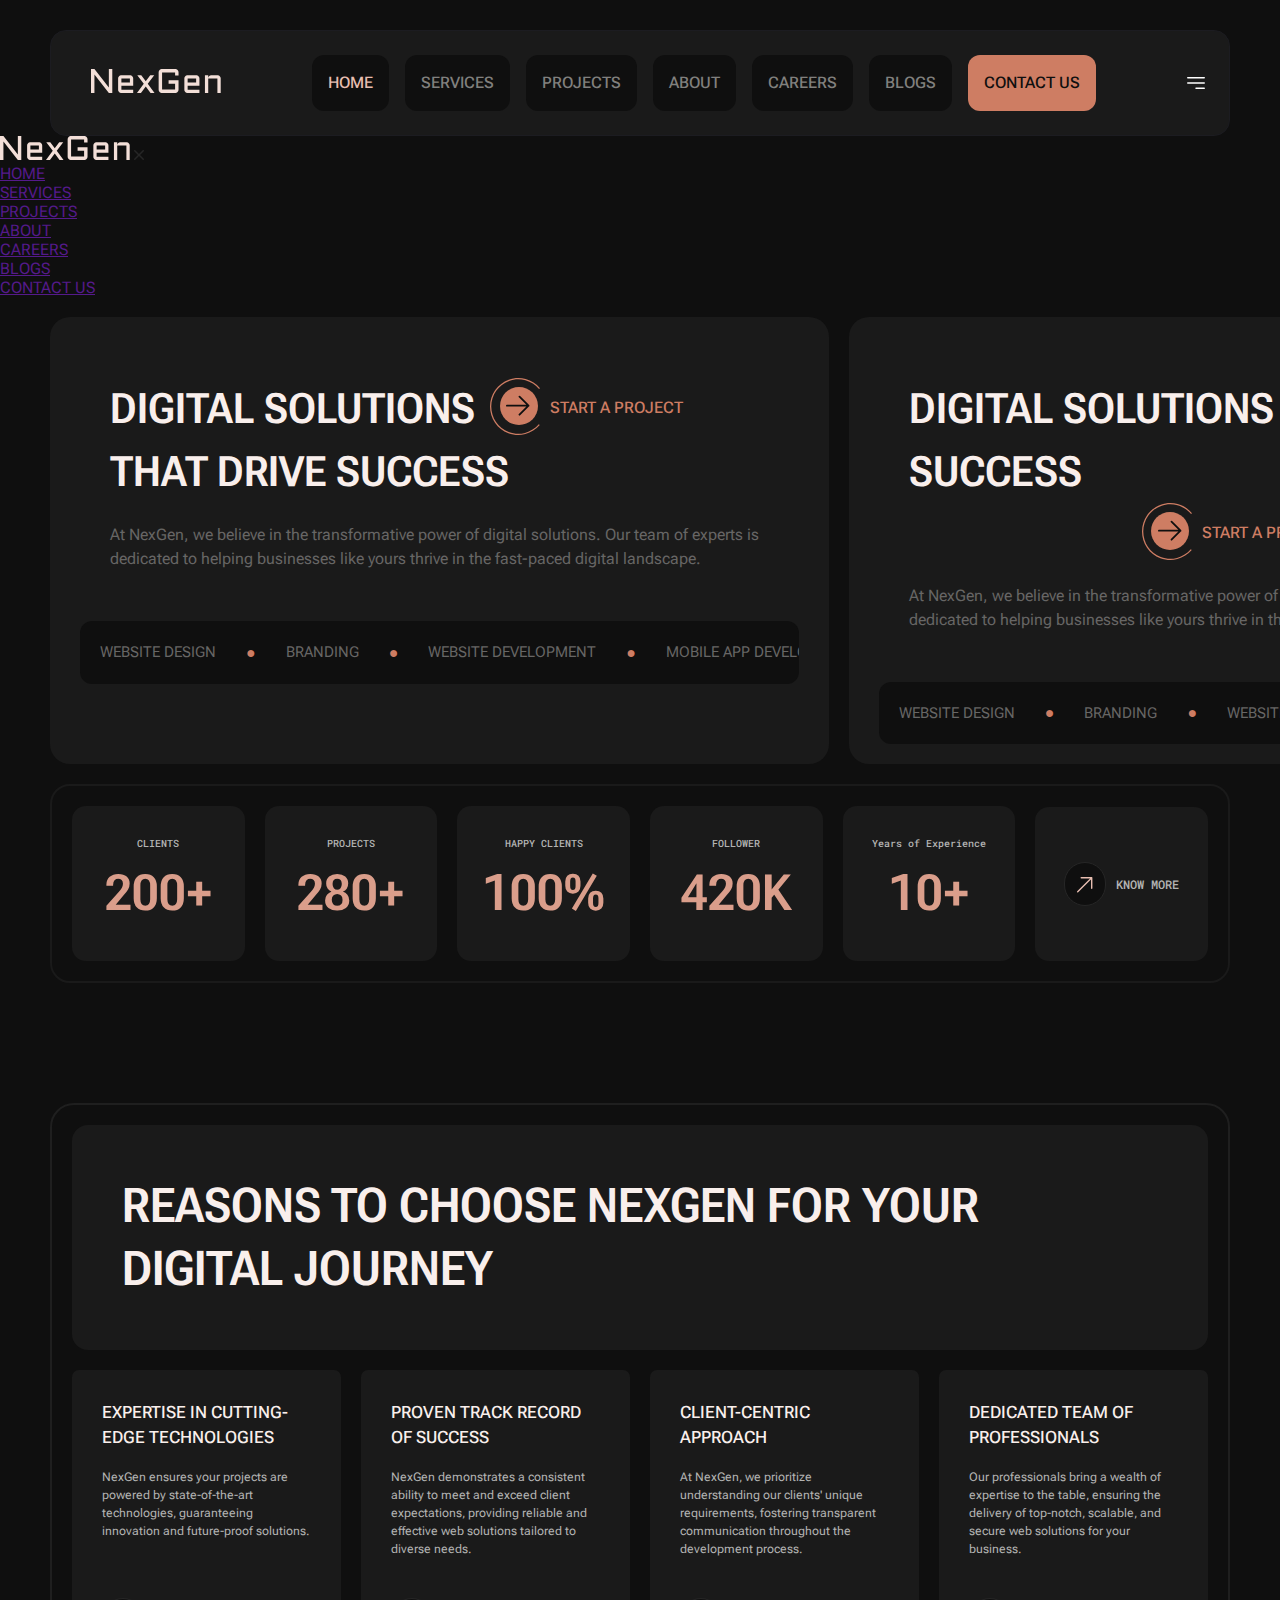
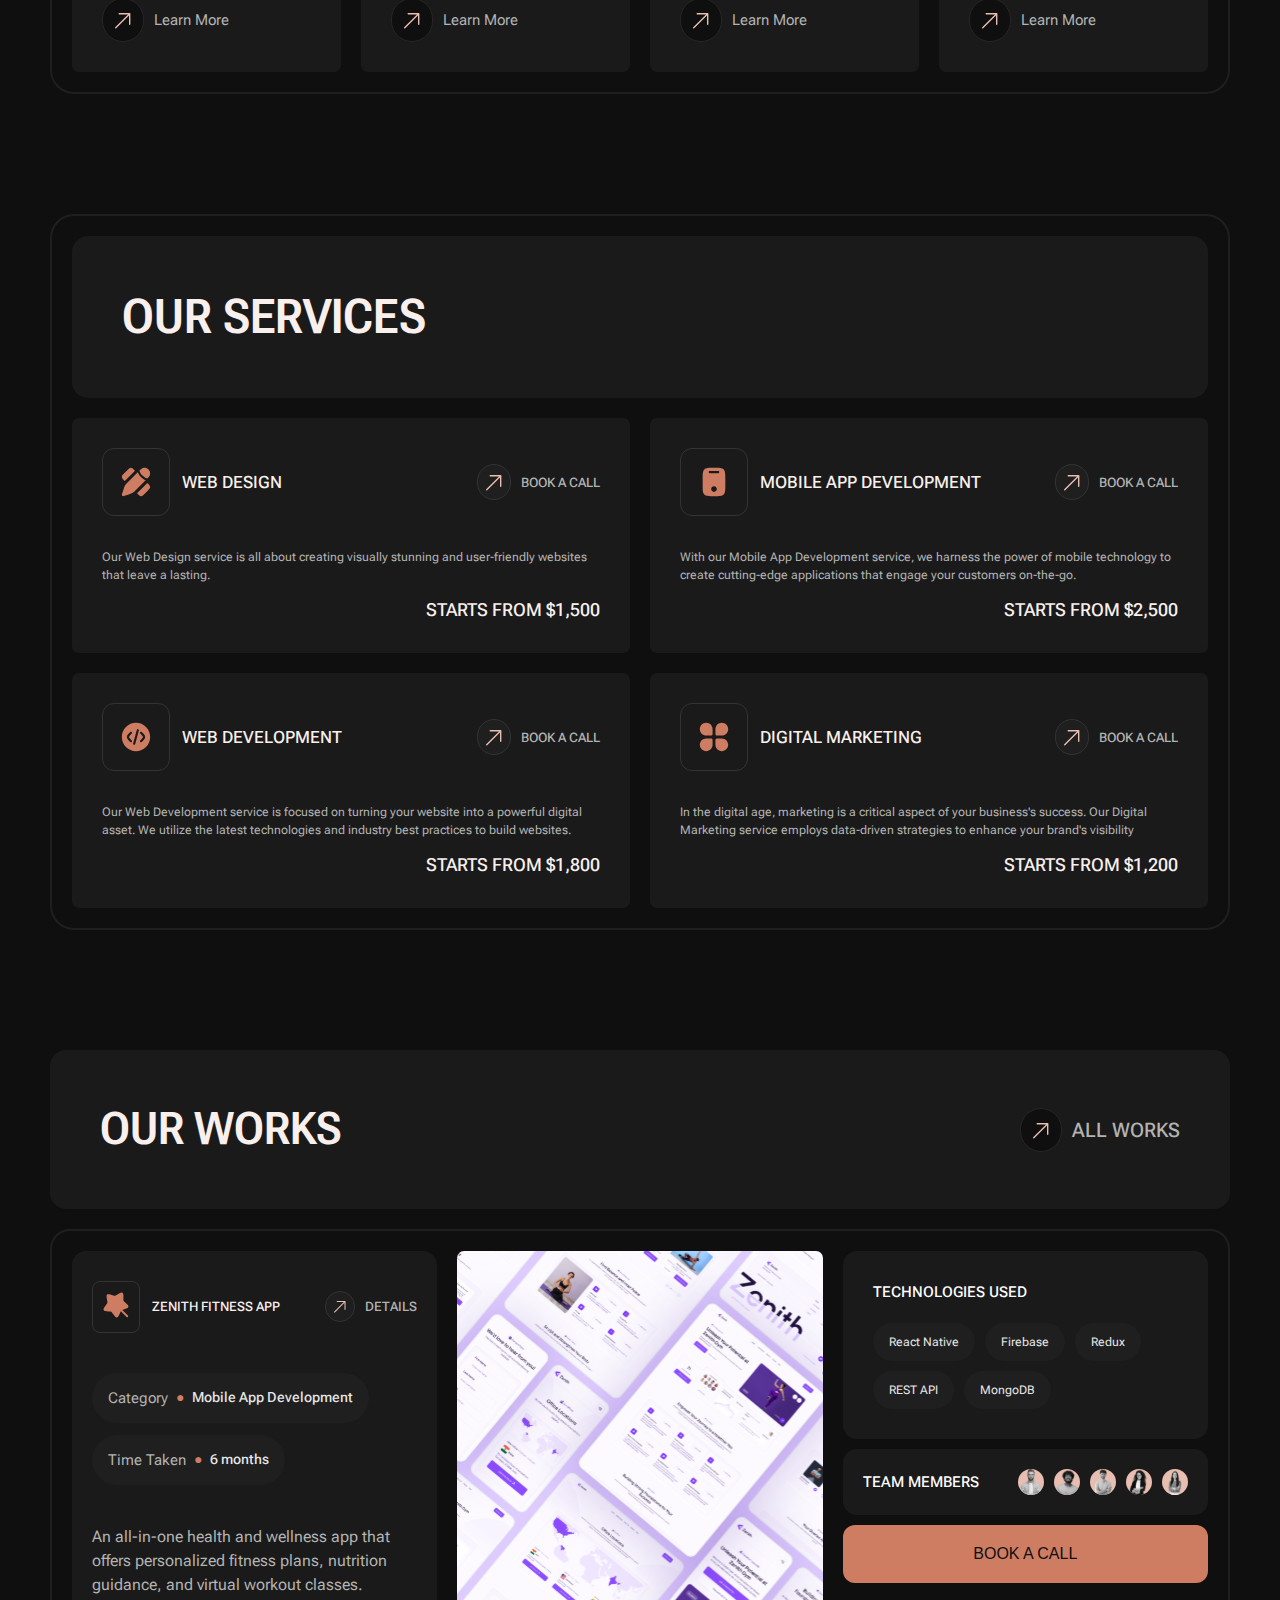
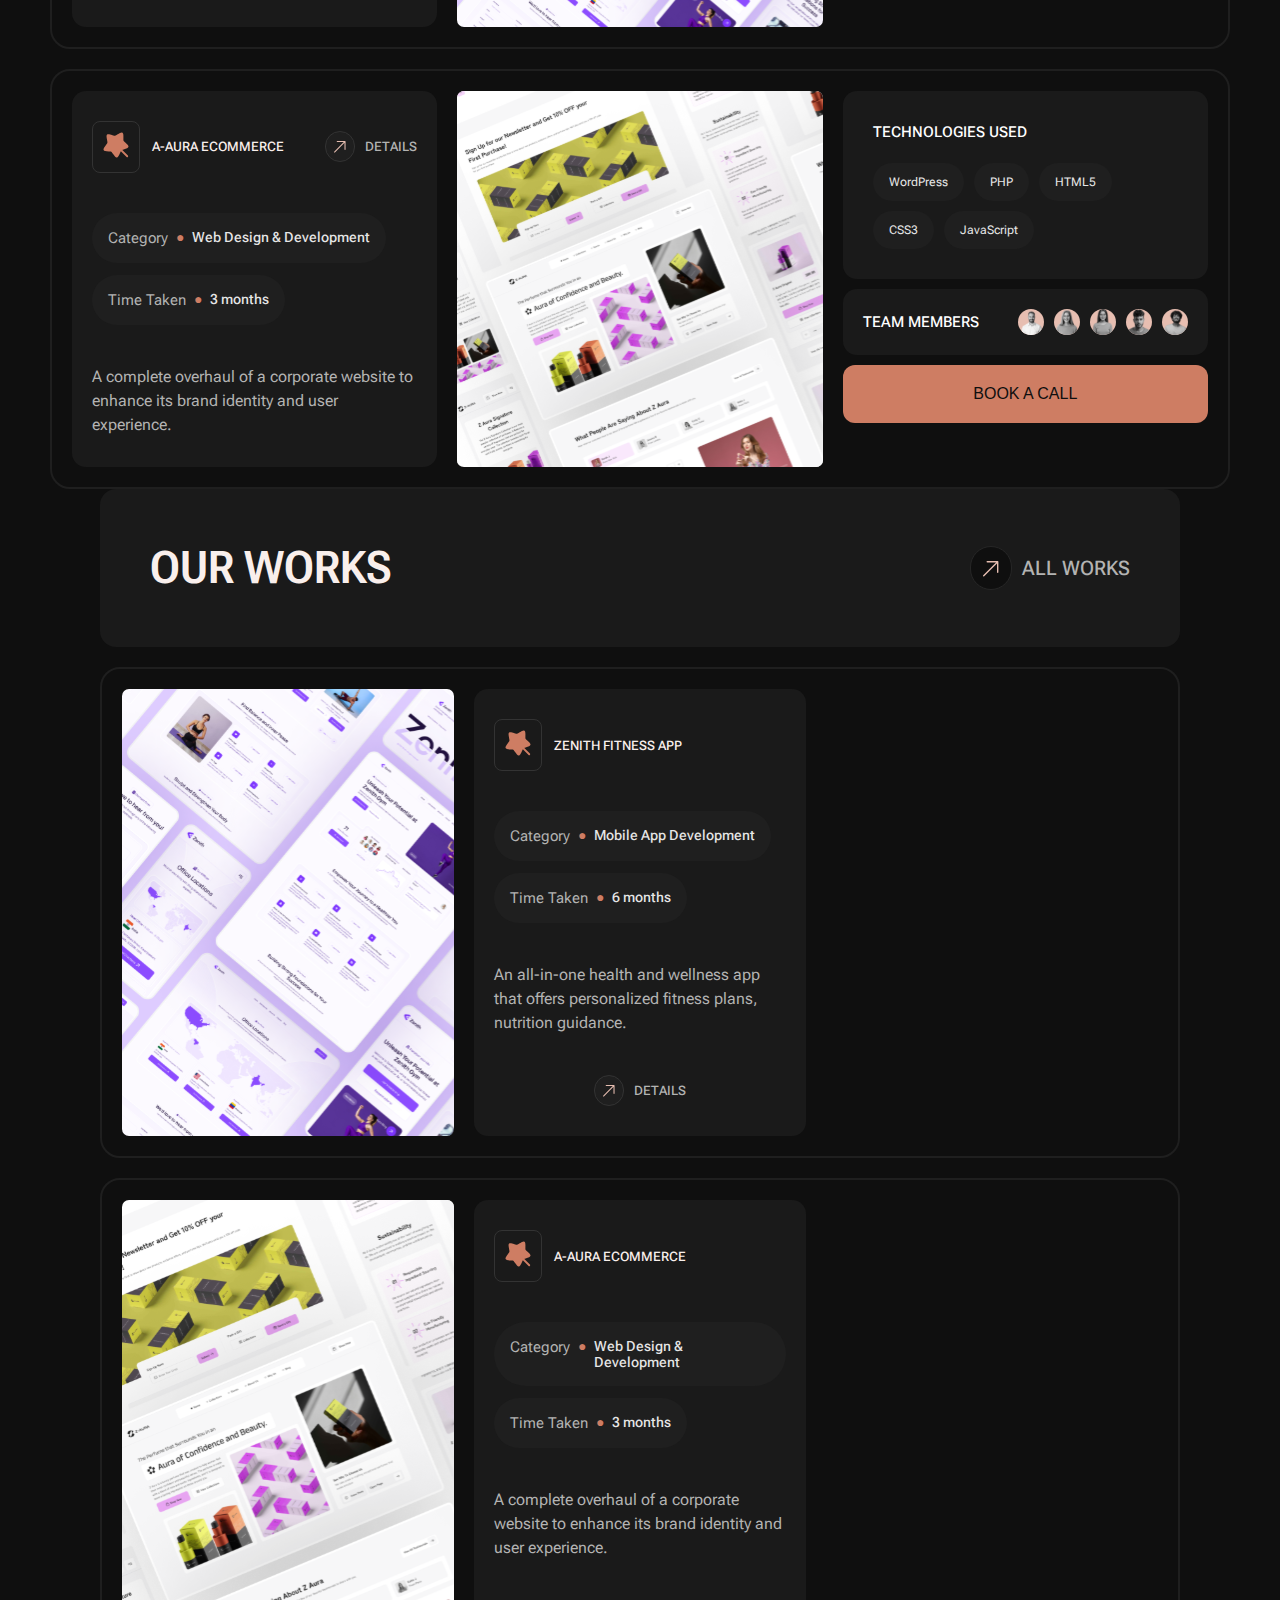
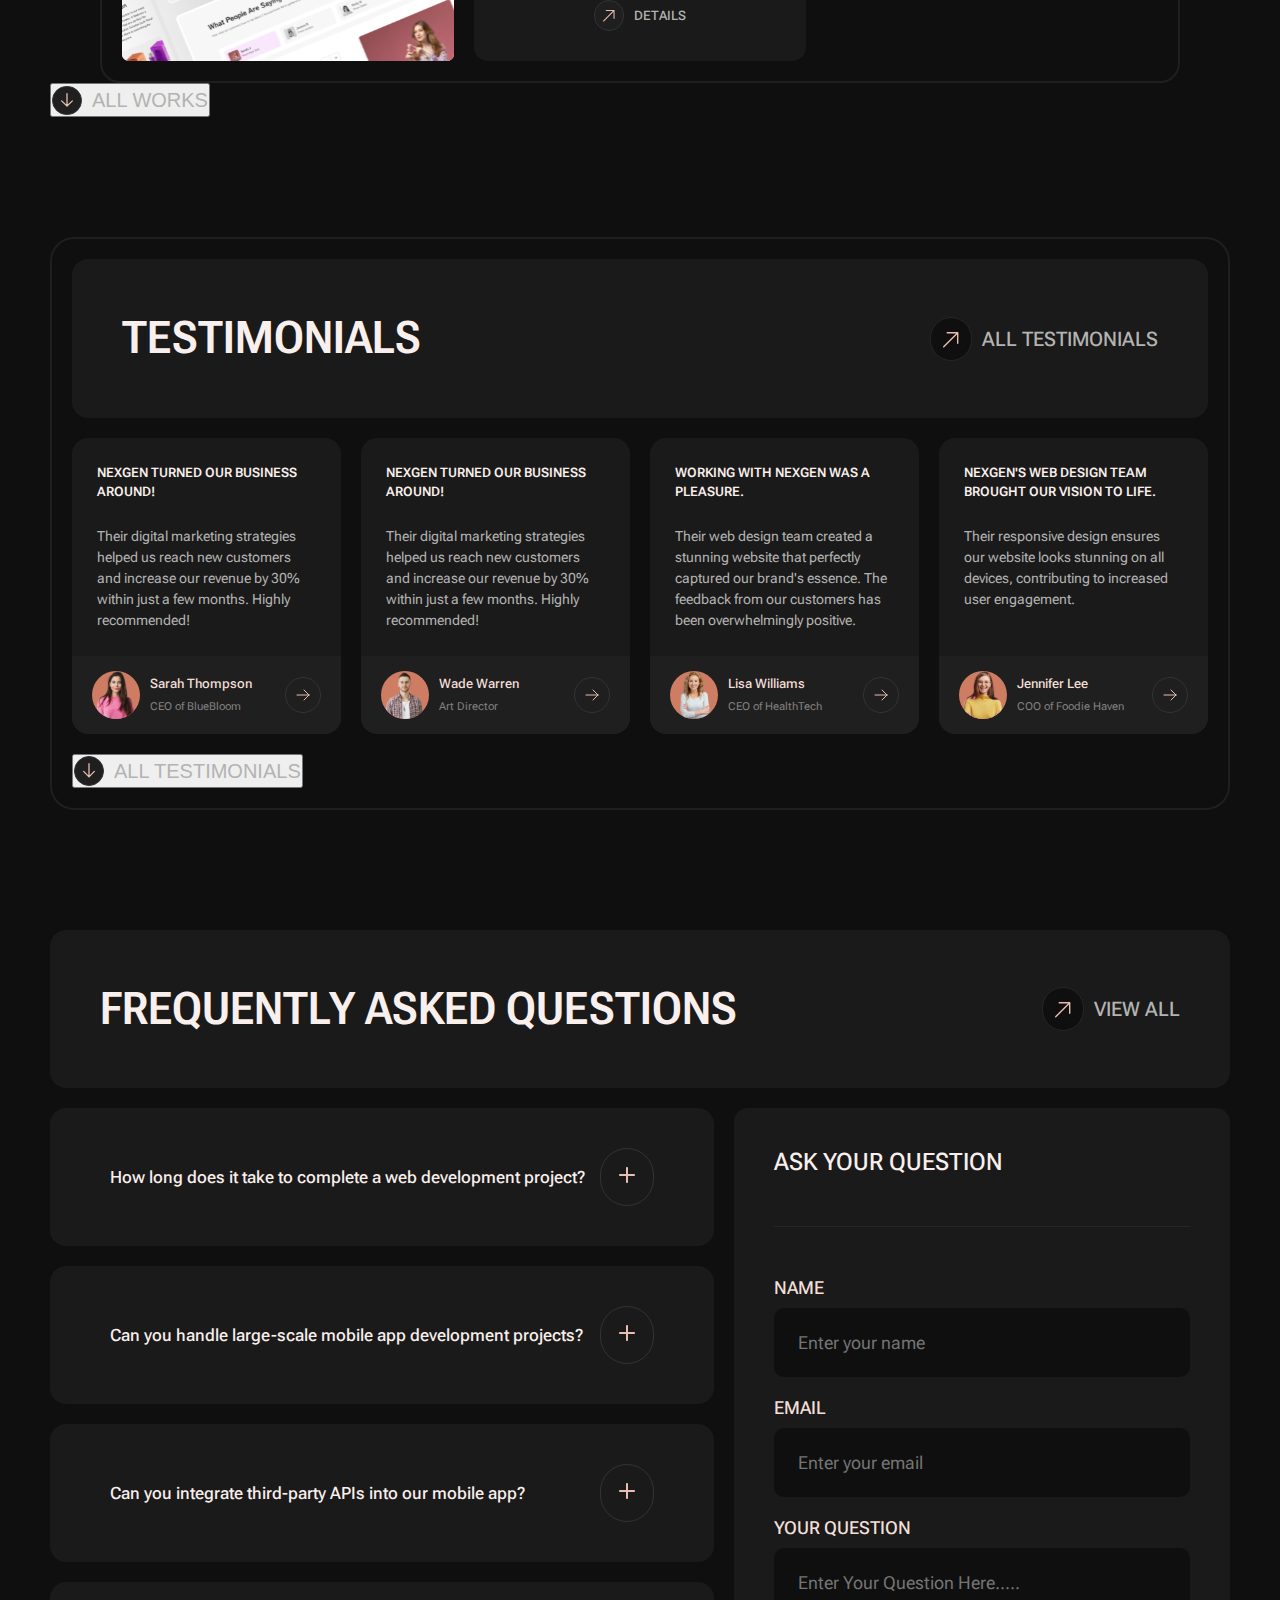
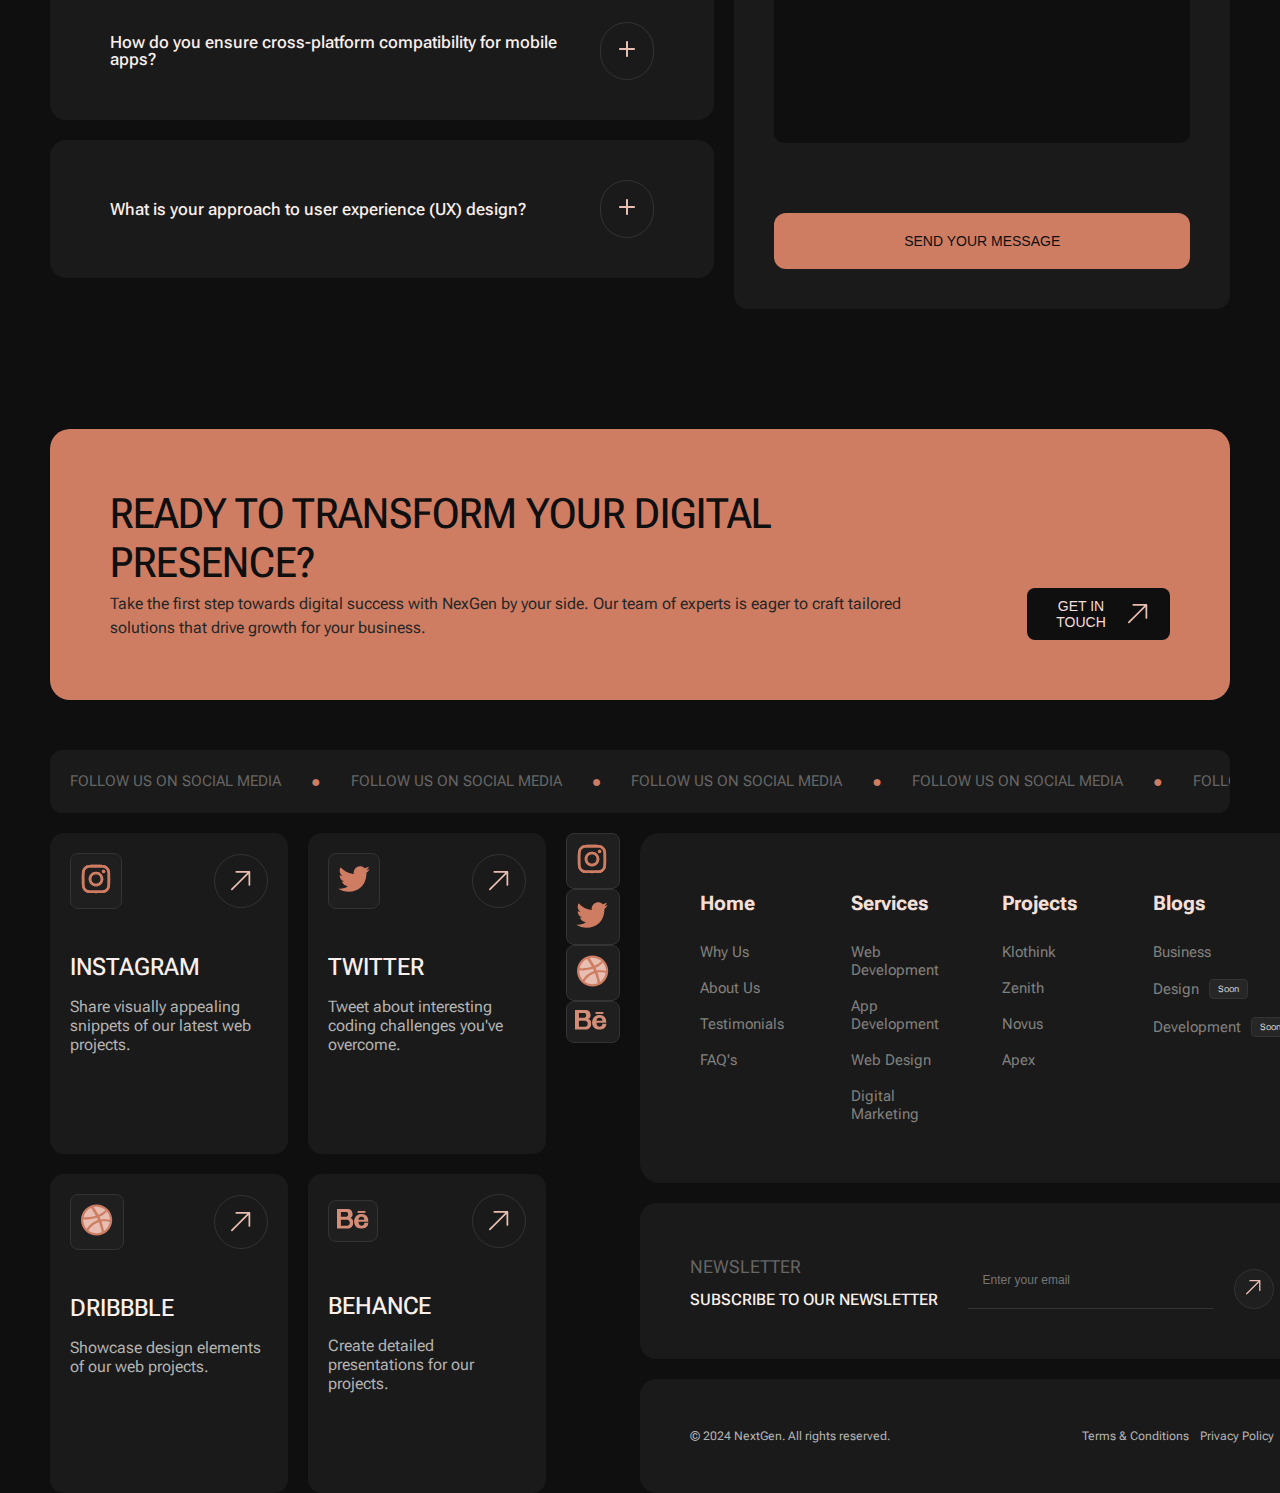
<file: home/index.html>
<!DOCTYPE html>
<html lang="vi">
<head>
    <meta charset="UTF-8">
    <meta name="viewport" content="width=device-width, initial-scale=1.0">
    <title>Home Page</title>
    <link rel="preconnect" href="https://fonts.googleapis.com">
    <link rel="preconnect" href="https://fonts.gstatic.com" crossorigin>
    <link href="https://fonts.googleapis.com/css2?family=Roboto+Flex:opsz,wght,XOPQ,XTRA,YOPQ,YTDE,YTFI,YTLC,YTUC@8..144,100..1000,96,468,79,-203,738,514,712&display=swap" rel="stylesheet">
    <link rel="preconnect" href="https://fonts.googleapis.com">
    <link rel="preconnect" href="https://fonts.gstatic.com" crossorigin>
    <link href="https://fonts.googleapis.com/css2?family=Roboto+Mono:ital,wght@0,100..700;1,100..700&display=swap" rel="stylesheet">
    <link rel="stylesheet" href="./css/common.css">
    <link rel="stylesheet" href="./css/header.css">
    <link rel="stylesheet" href="./css/hero.css">
    <link rel="stylesheet" href="./css/reason.css">
    <link rel="stylesheet" href="./css/services.css">
    <link rel="stylesheet" href="./css/works.css">
    <link rel="stylesheet" href="./css/testimonials.css">
    <link rel="stylesheet" href="./css/questions.css">
    <link rel="stylesheet" href="./css/cta.css">
    <link rel="stylesheet" href="./css/footer.css">
    <link rel="stylesheet" href="./">
</head>
<body>
  <!-- header -->
<header class="header container">
  <div class="header-container ">
    <div class="logo"><img src="./image/logoheader.svg" alt="logo"></div>

    <ul class="menu hide-on-mobile">
      <li class="menu-item">
      <a href="#">HOME</a>
      </li>
            <li class="menu-item">
      <a href="">SERVICES</a>
      </li>
            <li class="menu-item">
      <a href="">PROJECTS</a>
      </li>
            <li class="menu-item">
      <a href="">ABOUT</a>
      </li>
            <li class="menu-item">
      <a href="">CAREERS</a>
      </li>
            <li class="menu-item">
      <a href="">BLOGS</a>
      </li>

      <li class="menu-item">
      <a href="">CONTACT US</a>
      </li>

    </ul>
    <label for="menu-checkbox" class="header-icon hide-on-pc-and-tablet">
            <img src="./image/icon-menubar.svg" alt="" class="header-icon-menubar hide-on-pc">
            </label>

  </div>
</header>
<!-- header mobile -->
      <header class="mobile-header hide-on-pc-and-tablet">
        <input type="checkbox" id="menu-checkbox" hidden>
        <label for="menu-checkbox" class="menu-overlay"></label>
        <div class="menu-drawer">
            <div class="menu-drawer-header">
                <img src="./image/logoheader.svg" alt="">
                <label for="menu-checkbox">
                    <img src="./image/icon-close.svg" alt="">
                </label>
            </div>
            <div class="menu-drawer-content">
                <nav>
                <ul>
                    <li><a href="">HOME</a></li>
                    <li><a href="">SERVICES</a></li>
                    <li><a href="">PROJECTS</a></li>
                    <li><a href="">ABOUT</a></li>
                    <li><a href="">CAREERS</a></li>
                    <li><a href="">BLOGS</a></li>
                    <li><a href="">CONTACT US</a></li>
                </ul>
            </nav>
            </div>
        </div>
     </header>

  <!-- header -->


  <!-- hero -->
   <section class="hero container">
  <div class="hero-container ">
    <!-- LEFT -->
    <div class="hero-left hide-on-mobile">
      <div class="hero-left-header">
<p class="hero-title">
      DIGITAL SOLUTIONS
    </p>
    <div class="hero-cta">
        <span class="cta-bounder">
          <img src="./image/bounder.svg" alt="bounder">
           <span class="cta-icon">
            <img src="./image/arrow-black.svg" alt="">
           </span>
        </span>
        <span class="cta-text">START A PROJECT</span>
      </div>
      </div>
      <p class="hero-title">THAT DRIVE SUCCESS</p>

    <p class="hero-desc">
    At NexGen, we believe in the transformative power of digital solutions.
    Our team of experts is dedicated to helping businesses like yours thrive
    in the fast-paced digital landscape.
  </p>

<div class="marquee">
  <div class="marquee__track">
    <div class="marquee__content">
      <span class="marquee__item">WEBSITE DESIGN</span>
      <span class="marquee__dot">&#9679;</span>
      <span class="marquee__item">BRANDING</span>
      <span class="marquee__dot">&#9679;</span>
      <span class="marquee__item">WEBSITE DEVELOPMENT</span>
      <span class="marquee__dot">&#9679;</span>
      <span class="marquee__item">MOBILE APP DEVELOPMENT</span>
      <span class="marquee__dot">&#9679;</span>
       <span class="marquee__item">DIGITAL MARKETING</span>
      <span class="marquee__dot">&#9679;</span>
    </div>
     <div class="marquee__content">
      <span class="marquee__item">WEBSITE DESIGN</span>
      <span class="marquee__dot">&#9679;</span>
      <span class="marquee__item">BRANDING</span>
      <span class="marquee__dot">&#9679;</span>
      <span class="marquee__item">WEBSITE DEVELOPMENT</span>
      <span class="marquee__dot">&#9679;</span>
      <span class="marquee__item">MOBILE APP DEVELOPMENT</span>
      <span class="marquee__dot">&#9679;</span>
       <span class="marquee__item">DIGITAL MARKETING</span>
      <span class="marquee__dot">&#9679;</span>
    </div>
  </div>
</div>

  </div>
  <div class="hero-left hide-on-pc-and-tablet">
      <p class="hero-title">
      DIGITAL SOLUTIONS
      THAT DRIVE SUCCESS
    </p>
    <span class="hero-cta">
        <span class="cta-bounder">
          <img src="./image/bounder.svg" alt="bounder">
           <span class="cta-icon">
            <img src="./image/arrow-black.svg" alt="">
           </span>
        </span>
        <span class="cta-text">START A PROJECT</span>
      </span>
    <p class="hero-desc">
    At NexGen, we believe in the transformative power of digital solutions.
    Our team of experts is dedicated to helping businesses like yours thrive
    in the fast-paced digital landscape.
  </p>

<div class="marquee">
  <div class="marquee__track">
    <div class="marquee__content">
      <span class="marquee__item">WEBSITE DESIGN</span>
      <span class="marquee__dot">&#9679;</span>
      <span class="marquee__item">BRANDING</span>
      <span class="marquee__dot">&#9679;</span>
      <span class="marquee__item">WEBSITE DEVELOPMENT</span>
      <span class="marquee__dot">&#9679;</span>
      <span class="marquee__item">MOBILE APP DEVELOPMENT</span>
      <span class="marquee__dot">&#9679;</span>
       <span class="marquee__item">DIGITAL MARKETING</span>
      <span class="marquee__dot">&#9679;</span>
    </div>
     <div class="marquee__content">
      <span class="marquee__item">WEBSITE DESIGN</span>
      <span class="marquee__dot">&#9679;</span>
      <span class="marquee__item">BRANDING</span>
      <span class="marquee__dot">&#9679;</span>
      <span class="marquee__item">WEBSITE DEVELOPMENT</span>
      <span class="marquee__dot">&#9679;</span>
      <span class="marquee__item">MOBILE APP DEVELOPMENT</span>
      <span class="marquee__dot">&#9679;</span>
       <span class="marquee__item">DIGITAL MARKETING</span>
      <span class="marquee__dot">&#9679;</span>
    </div>
  </div>
</div>

  </div>
    <!-- RIGHT -->
    <div class="hero-right hide-on-mobile">
      <div class="project-image">
        <img src="./image/heroimage.svg" alt="hero" />

        <div class="project-action">
      <img src="./image/halfbounder.svg" alt="">
      <div class="project-action__icon">
        <img src="./image/arrow-top-right.svg" alt="">
      </div>
    </div>
        </div>
        <div class="project-info">
          <h3>ESTATEIN REAL ESTATE</h3>
          <span>Web Development.</span>
        </div>
    </div>
  </div>

  <!-- STATS -->
  <div class="hero-stats">
    <div class="stat-item">
      <span class="stat-label">CLIENTS</span>
      <span class="stat-number">200+</span>
    </div>
    <div class="stat-item ">
      <span class="stat-label">PROJECTS</span>

      <span class="stat-number">280+</span>
    </div>
    <div class="stat-item">

      <span class="stat-label">HAPPY CLIENTS</span>

      <span class="stat-number">100%</span>
    </div>
    <div class="stat-item">
      <span class="stat-label">FOLLOWER</span>

      <span class="stat-number">420K</span>
    </div>
    <div class="stat-item full">
      <span class="stat-label">Years of Experience</span>

      <span class="stat-number">10+</span>
    </div>
        <div class="stat-item wrap-btn full">
      <span class="btn-arrow-top-right">
        <img src="./image/icon-arrow-top-right-small.svg" alt="">
      </span>
      <span class="stat-label text-side-btn">KNOW MORE</span>
    </div>
  </div>
</section>
<!-- hero -->

<!-- reason -->
 <section class="reason container">
  <div class="section-header">
    <h2 class="section-title">REASONS TO CHOOSE NEXGEN FOR YOUR DIGITAL JOURNEY</h2>
  </div>

  <div class="card-grid">
    <!-- Card -->
    <div class="card">
      <div class="card-content">
        <h3 class="card-title">EXPERTISE IN CUTTING-EDGE TECHNOLOGIES</h3>
        <p class="card-desc">
          NexGen ensures your projects are powered by state-of-the-art technologies,
          guaranteeing innovation and future-proof solutions.
        </p>
      </div>
<div class=" wrap-btn">
      <span class="btn-arrow-top-right">
        <img src="./image/icon-arrow-top-right-small.svg" alt="">
      </span>
      <span class=" text-side-btn">Learn More</span>
    </div>

    </div>

    <div class="card">
      <div class="card-content">
        <h3 class="card-title">PROVEN TRACK RECORD OF SUCCESS</h3>
        <p class="card-desc">
          NexGen demonstrates a consistent ability to meet and exceed client expectations, providing reliable and effective web solutions tailored to diverse needs.
        </p>
      </div>

      <div class=" wrap-btn">
      <span class="btn-arrow-top-right">
        <img src="./image/icon-arrow-top-right-small.svg" alt="">
      </span>
      <span class=" text-side-btn">Learn More</span>
    </div>
    </div>
    <div class="card">
      <div class="card-content">
        <h3 class="card-title">Client-Centric Approach</h3>
        <p class="card-desc">
          At NexGen, we prioritize understanding our clients' unique requirements, fostering transparent communication throughout the development process.
        </p>
      </div>

      <div class=" wrap-btn">
      <span class="btn-arrow-top-right">
        <img src="./image/icon-arrow-top-right-small.svg" alt="">
      </span>
      <span class=" text-side-btn">Learn More</span>
    </div>
    </div>
    <div class="card">
      <div class="card-content">
        <h3 class="card-title">Dedicated Team of Professionals</h3>
        <p class="card-desc">
          Our professionals bring a wealth of expertise to the table, ensuring the delivery of top-notch, scalable, and secure web solutions for your business.
        </p>
      </div>

      <div class=" wrap-btn">
      <span class="btn-arrow-top-right">
        <img src="./image/icon-arrow-top-right-small.svg" alt="">
      </span>
      <span class=" text-side-btn ">Learn More</span>
    </div>
    </div>
  </div>
</section>
<!-- reason -->

<!-- services -->
 <section class="services container">
  <div class="section-header">
    <h2 class="section-title">OUR SERVICES</h2>
  </div>

  <div class="card-grid">
    <div class="card service-card hide-on-mobile">
      <div class="card-content">
        <div class="card-content__header">
          <div class="card-content___header-left">
            <img src="./image/icon-services-1.svg" alt="">
        <h3 class="card-title card-title--services">WEB DESIGN</h3>
          </div>

  <div class=" wrap-btn card-content___header-right">
      <span class="btn-arrow-top-right btn-arrow-top-right--services">
        <img src="./image/icon-arrow-top-right-small.svg" alt="">
      </span>
      <span class=" text-side-btn text-side-btn--services ">BOOK A CALL</span>
    </div>
        </div>


        <p class="card-desc card-desc--services">
          Our Web Design service is all about creating visually stunning and user-friendly websites that leave a lasting.
        </p>
        <span class="price">STARTS FROM $1,500</span>
      </div>
    </div>
        <div class="card service-card service-card--mobile hide-on-pc-and-tablet">
      <div class="card-content">
        <div class="card-content__header">
          <div class="card-content___header-left">
            <img src="./image/icon-services-1.svg" alt="">
        <h3 class="card-title card-title--services">WEB DESIGN</h3>
          </div>

        </div>

        <span class="price">STARTS FROM $1,500</span>
        <p class="card-desc card-desc--services">
          Our Web Design service is all about creating visually stunning and user-friendly websites that leave a lasting.
        </p>
        <button class="btn-services">BOOK A CALL</button>
      </div>
    </div>

    <div class="card service-card hide-on-mobile">
      <div class="card-content">
        <div class="card-content__header">
          <div class="card-content___header-left">
            <img src="./image/icon-services-2.svg" alt="">
        <h3 class="card-title card-title--services">MOBILE APP DEVELOPMENT</h3>
          </div>

  <div class=" wrap-btn card-content___header-right ">
      <span class="btn-arrow-top-right btn-arrow-top-right--services">
        <img src="./image/icon-arrow-top-right-small.svg" alt="">
      </span>
      <span class=" text-side-btn text-side-btn--services ">BOOK A CALL</span>
    </div>
        </div>


        <p class="card-desc card-desc--services">
          With our Mobile App Development service, we harness the power of mobile technology to create cutting-edge applications that engage your customers on-the-go.
        </p>
        <span class="price">STARTS FROM $2,500</span>
      </div>
    </div>
    <div class="card service-card service-card--mobile hide-on-pc-and-tablet">
      <div class="card-content">
        <div class="card-content__header">
          <div class="card-content___header-left">
            <img src="./image/icon-services-2.svg" alt="">
        <h3 class="card-title card-title--services">MOBILE APP DEVELOPMENT</h3>
          </div>

        </div>

        <span class="price">STARTS FROM $2,500</span>
        <p class="card-desc card-desc--services">
          With our Mobile App Development service, we harness the power of mobile technology to create cutting-edge applications .
        </p>
        <button class="btn-services">BOOK A CALL</button>
      </div>
    </div>




    <div class="card service-card hide-on-mobile">
      <div class="card-content">
        <div class="card-content__header">
          <div class="card-content___header-left">
            <img src="./image/icon-services-3.svg" alt="">
        <h3 class="card-title card-title--services">WEB DEVELOPMENT</h3>
          </div>

  <div class=" wrap-btn card-content___header-right ">
      <span class="btn-arrow-top-right btn-arrow-top-right--services">
        <img src="./image/icon-arrow-top-right-small.svg" alt="">
      </span>
      <span class=" text-side-btn text-side-btn--services ">BOOK A CALL</span>
    </div>
        </div>

        <p class="card-desc card-desc--services">
          Our Web Development service is focused on turning your website into a powerful digital asset. We utilize the latest technologies and industry best practices to build websites.
        </p>
        <span class="price">STARTS FROM $1,800</span>
      </div>
    </div>
    <div class="card service-card service-card--mobile hide-on-pc-and-tablet">
      <div class="card-content">
        <div class="card-content__header">
          <div class="card-content___header-left">
            <img src="./image/icon-services-3.svg" alt="">
        <h3 class="card-title card-title--services">WEB DEVELOPMENT</h3>
          </div>

        </div>

        <span class="price">STARTS FROM $1,800</span>
        <p class="card-desc card-desc--services">
          Our Web Design service is all about creating visually stunning and user-friendly websites that leave a lasting.
        </p>
        <button class="btn-services">BOOK A CALL</button>
      </div>
    </div>
    <div class="card service-card hide-on-mobile">
      <div class="card-content">
        <div class="card-content__header">
          <div class="card-content___header-left">
            <img src="./image/icon-services-4.svg" alt="">
        <h3 class="card-title card-title--services">DIGITAL MARKETING</h3>
          </div>

  <div class=" wrap-btn card-content___header-right">
      <span class="btn-arrow-top-right btn-arrow-top-right--services">
        <img src="./image/icon-arrow-top-right-small.svg" alt="">
      </span>
      <span class=" text-side-btn text-side-btn--services ">BOOK A CALL</span>
    </div>
        </div>


        <p class="card-desc card-desc--services">
          In the digital age, marketing is a critical aspect of your business's success. Our Digital Marketing service employs data-driven strategies to enhance your brand's visibility
        </p>
        <span class="price">STARTS FROM $1,200</span>
      </div>
    </div>
    <div class="card service-card service-card--mobile hide-on-pc-and-tablet">
      <div class="card-content">
        <div class="card-content__header">
          <div class="card-content___header-left">
            <img src="./image/icon-services-4.svg" alt="">
        <h3 class="card-title card-title--services">DIGITAL MARKETING</h3>
          </div>

        </div>

        <span class="price">STARTS FROM $1,200</span>
        <p class="card-desc card-desc--services">
          In the digital age, marketing is a critical aspect of your business's success. Our Digital Marketing service employs data-driven strategies to enhance your brand's visibility
        </p>
        <button class="btn-services">BOOK A CALL</button>
      </div>
    </div>

  </div>
</section>
<!-- services -->

<!-- works -->
 <div class="section-header container section-header--between hide-on-mobile">
    <h2 class="section-title">OUR WORKS</h2>

      <div class=" wrap-btn">
      <span class="btn-arrow-top-right">
        <img src="./image/icon-arrow-top-right-small.svg" alt="">
      </span>
      <span class=" text-side-btn text-side-btn-works ">ALL WORKS</span>
    </div>
  </div>
  <section class="works container hide-on-mobile">
      <div class="work-list">

      <div class="work-info">
        <div class="work-info__header">
          <div class="work-title-wrap">
            <span class="work-title-wrap-icon">
            <img src="./image/icon-work-1.svg" alt="">
            </span>
            <h3 class="work-title">ZENITH FITNESS APP</h3>
          </div>

          <div class="wrap-btn">
            <span class="btn-arrow-top-right btn-arrow-top-right--works">
              <img src="./image/icon-arrow-top-right-small.svg" alt="">
            </span>
            <span class="text-side-btn text-side-btn-works text-side-btn-works--details">DETAILS</span>
          </div>
        </div>

        <div class="work-meta">
          <span class="tag"><span>Category</span><span class="dot">&#9679;</span><span>Mobile App Development</span> </span>
          <span class="tag"><span>Time Taken</span><span class="dot">&#9679;</span> <span>6 months</span></span>
        </div>

        <p class="work-desc">
          An all-in-one health and wellness app that offers personalized fitness plans,
          nutrition guidance, and virtual workout classes.
        </p>
      </div>

      <div class="work-preview">
        <img src="./image/img-work-1.svg" alt="">
      </div>

      <div class="work-extra">
        <div class="work-tech">
          <h4 class="work-subtitle">TECHNOLOGIES USED</h4>
          <div class="tag-list">
            <span class="tag">React Native</span>
            <span class="tag">Firebase</span>
            <span class="tag">Redux</span>
            <span class="tag">REST API</span>
            <span class="tag">MongoDB</span>
          </div>
        </div>

        <div class="work-team">
          <h4 class="work-subtitle">TEAM MEMBERS</h4>
          <div class="avatar-list">
            <img src="./image/avatar-1.svg" alt="">
            <img src="./image/avatar-2.svg" alt="">
            <img src="./image/avatar-3.svg" alt="">
            <img src="./image/avatar-4.svg" alt="">
            <img src="./image/avatar-5.svg" alt="">
          </div>
        </div>

        <button class="btn-works">BOOK A CALL</button>
      </div>

  </div>
  </section>
      <section class="works container hide-on-mobile">
      <div class="work-list">

      <div class="work-info">
        <div class="work-info__header">
          <div class="work-title-wrap">
            <span class="work-title-wrap-icon">
            <img src="./image/icon-work-1.svg" alt="">
            </span>
            <h3 class="work-title">A-AURA ECOMMERCE</h3>
          </div>

          <div class="wrap-btn">
            <span class="btn-arrow-top-right btn-arrow-top-right--works">
              <img src="./image/icon-arrow-top-right-small.svg" alt="">
            </span>
            <span class="text-side-btn text-side-btn-works text-side-btn-works--details">DETAILS</span>
          </div>
        </div>

        <div class="work-meta">
          <span class="tag"><span>Category</span><span class="dot">&#9679;</span><span>Web Design & Development</span> </span>
          <span class="tag"><span>Time Taken</span><span class="dot">&#9679;</span> <span>3 months</span></span>
        </div>

        <p class="work-desc">
          A complete overhaul of a corporate website to enhance its brand identity and user experience.
        </p>
      </div>

      <div class="work-preview">
        <img src="./image/img-work-2.svg" alt="">
      </div>

      <div class="work-extra">
        <div class="work-tech">
          <h4 class="work-subtitle">TECHNOLOGIES USED</h4>
          <div class="tag-list">
            <span class="tag">WordPress</span>
            <span class="tag">PHP</span>
            <span class="tag">HTML5</span>
            <span class="tag">CSS3</span>
            <span class="tag">JavaScript</span>
          </div>
        </div>

        <div class="work-team">
          <h4 class="work-subtitle">TEAM MEMBERS</h4>
          <div class="avatar-list">
            <img src="./image/avatar-6.svg" alt="">
            <img src="./image/avatar-7.svg" alt="">
            <img src="./image/avatar-8.svg" alt="">
            <img src="./image/avatar-9.svg" alt="">
            <img src="./image/avatar-2.svg" alt="">
          </div>
        </div>

        <button class="btn-works">BOOK A CALL</button>
      </div>

  </div>
  </section>

  <div class="wrap-section-mobile container container-works hide-on-pc-and-tablet">
<div class="section-header container container-works section-header--between hide-on-pc-and-tablet">
    <h2 class="section-title">OUR WORKS</h2>

      <div class=" wrap-btn hide-on-mobile">
      <span class="btn-arrow-top-right">
        <img src="./image/icon-arrow-top-right-small.svg" alt="">
      </span>
      <span class=" text-side-btn text-side-btn-works ">ALL WORKS</span>
    </div>
  </div>
    <section class="works container container-works works--mobile hide-on-pc-and-tablet">
      <div class="work-list">
        <div class="work-preview">
        <img src="./image/img-work-1.svg" alt="">
      </div>
      <div class="work-info">
        <div class="work-info__header">
          <div class="work-title-wrap">
            <span class="work-title-wrap-icon">
            <img src="./image/icon-work-1.svg" alt="">
            </span>
            <h3 class="work-title">ZENITH FITNESS APP</h3>
          </div>
        </div>

        <div class="work-meta">
          <span class="tag"><span>Category</span><span class="dot">&#9679;</span><span>Mobile App Development</span> </span>
          <span class="tag"><span>Time Taken</span><span class="dot">&#9679;</span> <span>6 months</span></span>
        </div>

        <p class="work-desc">
          An all-in-one health and wellness app that offers personalized fitness plans,
          nutrition guidance.
        </p>
        <div class="wrap-btn">
            <span class="btn-arrow-top-right btn-arrow-top-right--works">
              <img src="./image/icon-arrow-top-right-small.svg" alt="">
            </span>
            <span class="text-side-btn text-side-btn-works text-side-btn-works--details">DETAILS</span>
          </div>
        </div>
      </div>



      </section>
      <section class="works container container-works works--mobile hide-on-pc-and-tablet">
      <div class="work-list">
        <div class="work-preview">
        <img src="./image/img-work-2.svg" alt="">
      </div>
      <div class="work-info">
        <div class="work-info__header">
          <div class="work-title-wrap">
            <span class="work-title-wrap-icon">
            <img src="./image/icon-work-1.svg" alt="">
            </span>
            <h3 class="work-title">A-AURA ECOMMERCE</h3>
          </div>
        </div>

        <div class="work-meta">
          <span class="tag"><span>Category</span><span class="dot">&#9679;</span><span>Web Design & Development</span> </span>
          <span class="tag"><span>Time Taken</span><span class="dot">&#9679;</span> <span>3 months</span></span>
        </div>

        <p class="work-desc">
          A complete overhaul of a corporate website to enhance its brand identity and user experience.
        </p>
        <div class="wrap-btn">
            <span class="btn-arrow-top-right btn-arrow-top-right--works">
              <img src="./image/icon-arrow-top-right-small.svg" alt="">
            </span>
            <span class="text-side-btn text-side-btn-works text-side-btn-works--details">DETAILS</span>
          </div>
        </div>
      </div>
      </section>
   <button class="wrap-btn container-works btn-show-more">
            <span class="btn-arrow-top-right btn-arrow-top-right--works">
              <img src="./image/arrow-bottom.svg" alt="">
            </span>
            <span class="text-side-btn text-side-btn-works">ALL WORKS</span>
          </button>
          </div>



<!-- works -->

<!-- testimonials -->
 <section class="testimonials container">
  <div class="section-header section-header--between">
    <h2 class="section-title">TESTIMONIALS</h2>
    <div class=" wrap-btn hide-on-mobile">
      <span class="btn-arrow-top-right">
        <img src="./image/icon-arrow-top-right-small.svg" alt="">
      </span>
      <span class=" text-side-btn text-side-btn-testimonials ">ALL TESTIMONIALS</span>
    </div>
  </div>

  <div class="card-grid testimonials-grid">

    <!-- TESTIMONIAL CARD -->
    <div class="testimonial-card">
      <div class="testimonial-content">
        <h3 class="testimonial-title">
          NEXGEN TURNED OUR BUSINESS AROUND!
        </h3>

        <p class="testimonial-desc">
          Their digital marketing strategies helped us reach new customers and
          increase our revenue by 30% within just a few months. Highly recommended!
        </p>
      </div>

      <div class="testimonial-footer">
        <div class="testimonial-author">
          <img src="./image/testimonials-1.svg" alt="Sarah Thompson">
          <div class="author-info">
            <span class="author-name">Sarah Thompson</span>
            <span class="author-role">CEO of BlueBloom</span>
          </div>
        </div>

        <span class="btn-arrow">
          <img src="./image/arrow-right-1.svg" alt="">
        </span>
      </div>
    </div>


    <div class=" testimonial-card">
      <div class="testimonial-content">
        <h3 class="testimonial-title">
          NEXGEN TURNED OUR BUSINESS AROUND!
        </h3>

        <p class="testimonial-desc">
          Their digital marketing strategies helped us reach new customers and
          increase our revenue by 30% within just a few months. Highly recommended!
        </p>
      </div>

      <div class="testimonial-footer">
        <div class="testimonial-author">
          <img src="./image/testimonials-2.svg" alt="Wade Warren">
          <div class="author-info">
            <span class="author-name">Wade Warren</span>
            <span class="author-role">Art Director</span>
          </div>
        </div>

        <span class="btn-arrow">
          <img src="./image/arrow-right-1.svg" alt="">
        </span>
      </div>
    </div>


    <div class=" testimonial-card">
      <div class="testimonial-content">
        <h3 class="testimonial-title">
          WORKING WITH NEXGEN WAS A PLEASURE.
        </h3>

        <p class="testimonial-desc">
          Their web design team created a stunning website that perfectly captured
          our brand's essence. The feedback from our customers has been overwhelmingly positive.
        </p>
      </div>

      <div class="testimonial-footer">
        <div class="testimonial-author">
          <img src="./image/testimonials-3.svg" alt="Lisa Williams">
          <div class="author-info">
            <span class="author-name">Lisa Williams</span>
            <span class="author-role">CEO of HealthTech</span>
          </div>
        </div>

        <span class="btn-arrow">
          <img src="./image/arrow-right-1.svg" alt="">
        </span>
      </div>
    </div>


    <div class="testimonial-card">
      <div class="testimonial-content">
        <h3 class="testimonial-title">
          NEXGEN'S WEB DESIGN TEAM BROUGHT OUR VISION TO LIFE.
        </h3>

        <p class="testimonial-desc">
          Their responsive design ensures our website looks stunning on all devices,
          contributing to increased user engagement.
        </p>
      </div>

      <div class="testimonial-footer">
        <div class="testimonial-author">
          <img src="./image/testimonials-4.svg" alt="Jennifer Lee">
          <div class="author-info">
            <span class="author-name">Jennifer Lee</span>
            <span class="author-role">COO of Foodie Haven</span>
          </div>
        </div>

        <span class="btn-arrow">
          <img src="./image/arrow-right-1.svg" alt="">
        </span>
      </div>
    </div>
    <button class="wrap-btn btn-show-more btn-show-more--testimonials hide-on-pc-and-tablet">
            <span class="btn-arrow-top-right btn-arrow-top-right--works">
              <img src="./image/arrow-bottom.svg" alt="">
            </span>
            <span class="text-side-btn text-side-btn-works">ALL TESTIMONIALS</span>
          </button>

  </div>
 </section>
<!-- testimonials -->

<!-- questions -->
  <div class="section-header container section-header--between">
    <h2 class="section-title">FREQUENTLY ASKED QUESTIONS</h2>

      <div class=" wrap-btn hide-on-mobile">
      <span class="btn-arrow-top-right">
        <img src="./image/icon-arrow-top-right-small.svg" alt="">
      </span>
      <span class=" text-side-btn text-side-btn-works ">VIEW ALL</span>
    </div>
  </div>

  <section class="faq container">
  <div class="faq-layout">

    <div class="faq-list">
      <label for="faq-1" class="faq-item">
      <input type="checkbox" hidden id="faq-1">
        <div class="faq-question">
          <h3>How long does it take to complete a web development project?</h3>
          <span class="faq-toggle-1">
            <img src="./image/icon-add.svg" alt="">
          </span>
          <span class="faq-toggle-2">
            <img src="./image/icon-minus.svg" alt="">
          </span>
        </div>

        <div class="faq-answer">
          <p>
            The timeline varies depending on the project's complexity and requirements.
            Our team strives to deliver projects on time while maintaining the highest
            quality standards.
          </p>
        </div>
      </label>

      <!-- FAQ ITEM -->
      <label for="faq-2" class="faq-item">
        <input type="checkbox" hidden id="faq-2">
        <div class="faq-question">
          <h3>Can you handle large-scale mobile app development projects?</h3>
                    <span class="faq-toggle-1">
            <img src="./image/icon-add.svg" alt="">
          </span>
          <span class="faq-toggle-2">
            <img src="./image/icon-minus.svg" alt="">
          </span>
        </div>
                <div class="faq-answer">
          <p>
            The timeline varies depending on the project's complexity and requirements.
            Our team strives to deliver projects on time while maintaining the highest
            quality standards.
          </p>
        </div>
      </label>

      <label for="faq-3" class="faq-item">
        <input type="checkbox" hidden id="faq-3">
        <div class="faq-question">
          <h3>Can you integrate third-party APIs into our mobile app?</h3>
                    <span class="faq-toggle-1">
            <img src="./image/icon-add.svg" alt="">
          </span>
          <span class="faq-toggle-2">
            <img src="./image/icon-minus.svg" alt="">
          </span>
        </div>
                <div class="faq-answer">
          <p>
            The timeline varies depending on the project's complexity and requirements.
            Our team strives to deliver projects on time while maintaining the highest
            quality standards.
          </p>
        </div>
      </label>

      <label for="faq-4" class="faq-item">
        <input type="checkbox" hidden id="faq-4">
        <div class="faq-question">
          <h3>How do you ensure cross-platform compatibility for mobile apps?</h3>
                    <span class="faq-toggle-1">
            <img src="./image/icon-add.svg" alt="">
          </span>
          <span class="faq-toggle-2">
            <img src="./image/icon-minus.svg" alt="">
          </span>
        </div>
                <div class="faq-answer">
          <p>
            The timeline varies depending on the project's complexity and requirements.
            Our team strives to deliver projects on time while maintaining the highest
            quality standards.
          </p>
        </div>
      </label>

      <label for="faq-5" class="faq-item">
        <input type="checkbox" hidden id="faq-5">
        <div class="faq-question">
          <h3>What is your approach to user experience (UX) design?</h3>
                    <span class="faq-toggle-1">
            <img src="./image/icon-add.svg" alt="">
          </span>
          <span class="faq-toggle-2">
            <img src="./image/icon-minus.svg" alt="">
          </span>
        </div>
          <div class="faq-answer">
          <p>
            The timeline varies depending on the project's complexity and requirements.
            Our team strives to deliver projects on time while maintaining the highest
            quality standards.
          </p>
        </div>
      </label>

    </div>

    <div class="faq-form">
      <h3 class="faq-form-title">ASK YOUR QUESTION</h3>

      <form>
        <div class="form-group">
          <label for="name">NAME</label>
          <input type="text" id="name" placeholder="Enter your name">
        </div>

        <div class="form-group">
          <label for="email">EMAIL</label>
          <input type="email" id="email" placeholder="Enter your email">
        </div>

        <div class="form-group">
          <label for="question">YOUR QUESTION</label>
          <textarea
            id="question"
            rows="7"
            placeholder="Enter Your Question Here....."
          ></textarea>
        </div>

        <button type="submit" class="btn-form">
          SEND YOUR MESSAGE
        </button>
      </form>
    </div>

  </div>
</section>
<!-- questions -->
 <!-- cta -->
  <section class="cta container">
  <div class="cta-inner">

    <div class="cta-content">
      <h2 class="cta-title">
        READY TO TRANSFORM YOUR DIGITAL PRESENCE?
      </h2>

      <p class="cta-desc">
        Take the first step towards digital success with NexGen by your side.
        Our team of experts is eager to craft tailored solutions that drive
        growth for your business.
      </p>
    </div>

    <button class="cta-btn">
      <span>GET IN TOUCH</span>
        <img src="./image/icon-arrow-top-right-small.svg" alt="">
    </button>

  </div>
</section>
 <!-- cta -->

<div class="marquee container marquee-media marquee-cta ">
  <div class="marquee__track ">
    <div class="marquee__content">
      <span class="marquee__item">FOLLOW US ON SOCIAL MEDIA</span>
      <span class="marquee__dot">&#9679;</span>
      <span class="marquee__item">FOLLOW US ON SOCIAL MEDIA</span>
      <span class="marquee__dot">&#9679;</span>
      <span class="marquee__item">FOLLOW US ON SOCIAL MEDIA</span>
      <span class="marquee__dot">&#9679;</span>
      <span class="marquee__item">FOLLOW US ON SOCIAL MEDIA</span>
      <span class="marquee__dot">&#9679;</span>
       <span class="marquee__item">FOLLOW US ON SOCIAL MEDIA</span>
      <span class="marquee__dot">&#9679;</span>
    </div>
     <div class="marquee__content">
      <span class="marquee__item">FOLLOW US ON SOCIAL MEDIA</span>
      <span class="marquee__dot">&#9679;</span>
      <span class="marquee__item">FOLLOW US ON SOCIAL MEDIA</span>
      <span class="marquee__dot">&#9679;</span>
      <span class="marquee__item">FOLLOW US ON SOCIAL MEDIA</span>
      <span class="marquee__dot">&#9679;</span>
      <span class="marquee__item">FOLLOW US ON SOCIAL MEDIA</span>
      <span class="marquee__dot">&#9679;</span>
       <span class="marquee__item">FOLLOW US ON SOCIAL MEDIA</span>
      <span class="marquee__dot">&#9679;</span>
    </div>
  </div>
</div>

<!-- footer -->
<footer class="footer container">
  <div class="footer-inner">

    <!-- LEFT: SOCIAL -->
    <div class="footer-left hide-on-mobile">

      <div class="footer-socials">
        <div class="footer-social">
          <div class="footer-social__item">
            <div class="footer-social__header">
            <div class="footer-social__icon">
              <img src="./image/icon-ig.svg" alt="Instagram">
              </div>

              <span class="footer-social__arrow">
              <img src="./image/icon-arrow-top-right-small.svg" alt="">
            </span>
            </div>


            <div class="footer-social__content">
              <h3 class="footer-social__title">INSTAGRAM</h3>
              <p class="footer-social__desc">
                Share visually appealing snippets of our latest web projects.
              </p>
            </div>

          </div>
        </div>

        <div class=" footer-social">
          <div class="footer-social__item">
            <div class="footer-social__header">
<div class="footer-social__icon">
              <img src="./image/icon-twitter.svg" alt="Twitter">
            </div>
            <span class="footer-social__arrow">
              <img src="./image/icon-arrow-top-right-small.svg" alt="">
            </span>
            </div>


            <div class="footer-social__content">
              <h3 class="footer-social__title">TWITTER</h3>
              <p class="footer-social__desc">
                Tweet about interesting coding challenges you've overcome.
              </p>
            </div>


          </div>
        </div>

        <div class=" footer-social">
          <div class="footer-social__item">
            <div class="footer-social__header">
 <div class="footer-social__icon">
              <img src="./image/icon-dribbble.svg" alt="Dribbble">
            </div>
<span class="footer-social__arrow">
              <img src="./image/icon-arrow-top-right-small.svg" alt="">
            </span>
            </div>


            <div class="footer-social__content">
              <h3 class="footer-social__title">DRIBBBLE</h3>
              <p class="footer-social__desc">
                Showcase design elements of our web projects.
              </p>
            </div>


          </div>
        </div>

        <div class=" footer-social">
          <div class="footer-social__item">
            <div class="footer-social__header">
<div class="footer-social__icon">
              <img src="./image/icon-be.svg" alt="Behance">
            </div>
            <span class="footer-social__arrow">
              <img src="./image/icon-arrow-top-right-small.svg" alt="">
            </span>
            </div>


            <div class="footer-social__content">
              <h3 class="footer-social__title">BEHANCE</h3>
              <p class="footer-social__desc">
                Create detailed presentations for our projects.
              </p>
            </div>


          </div>
        </div>
      </div>

    </div>
    <div class="footer-socials-mobile hide-on-pc-and-tablet">
      <div class="footer-social__icon">
              <img src="./image/icon-ig.svg" alt="Instagram">
              </div>
      <div class="footer-social__icon">
              <img src="./image/icon-twitter.svg" alt="Twitter">
            </div>
      <div class="footer-social__icon">
              <img src="./image/icon-dribbble.svg" alt="Dribbble">
            </div>
      <div class="footer-social__icon">
              <img src="./image/icon-be.svg" alt="Behance">
            </div>
    </div>

    <!-- RIGHT -->
    <div class="footer-right">

      <!-- LINKS -->
      <div class="footer-links">
        <div class="footer-links__col">
          <h4 class="footer-links__title">Home</h4>
          <ul class="footer-links__list">
            <li><a href="#">Why Us</a></li>
            <li><a href="#">About Us</a></li>
            <li><a href="#">Testimonials</a></li>
            <li><a href="#">FAQ's</a></li>
          </ul>
        </div>

        <div class="footer-links__col">
          <h4 class="footer-links__title">Services</h4>
          <ul class="footer-links__list">
            <li><a href="#">Web Development</a></li>
            <li><a href="#">App Development</a></li>
            <li><a href="#">Web Design</a></li>
            <li><a href="#">Digital Marketing</a></li>
          </ul>
        </div>

        <div class="footer-links__col">
          <h4 class="footer-links__title">Projects</h4>
          <ul class="footer-links__list">
            <li><a href="#">Klothink</a></li>
            <li><a href="#">Zenith</a></li>
            <li><a href="#">Novus</a></li>
            <li><a href="#">Apex</a></li>
          </ul>
        </div>

        <div class="footer-links__col">
          <h4 class="footer-links__title">Blogs</h4>
          <ul class="footer-links__list">
            <li><a href="#">Business</a></li>
            <li>
              <a href="#">Design</a>
              <span class="badge">Soon</span>
            </li>
            <li>
              <a href="#">Development</a>
              <span class="badge">Soon</span>
            </li>
          </ul>
        </div>
      </div>

      <!-- NEWSLETTER -->
      <div class="footer-newsletter">
        <div class="footer-newsletter__label">

       <span class="footer-newsletter__text">
        NEWSLETTER
       </span>
        <h3 class="footer-newsletter__title">
          SUBSCRIBE TO OUR NEWSLETTER
        </h3>
         </div>

        <div class="footer-newsletter__form">
          <input type="email" placeholder="Enter your email">
          <button type="submit" class="btn-newsletter">
            <img src="./image/icon-arrow-top-right-small.svg" alt="">
          </button>
        </div>
      </div>

      <!-- COPYRIGHT -->
      <div class="footer-bottom">
        <span>© 2024 NextGen. All rights reserved.</span>

        <div class="footer-bottom__links">
          <a href="#">Terms & Conditions</a>
          <a href="#">Privacy Policy</a>
        </div>
      </div>

    </div>

  </div>
</footer>




</body>

</html>
</file>
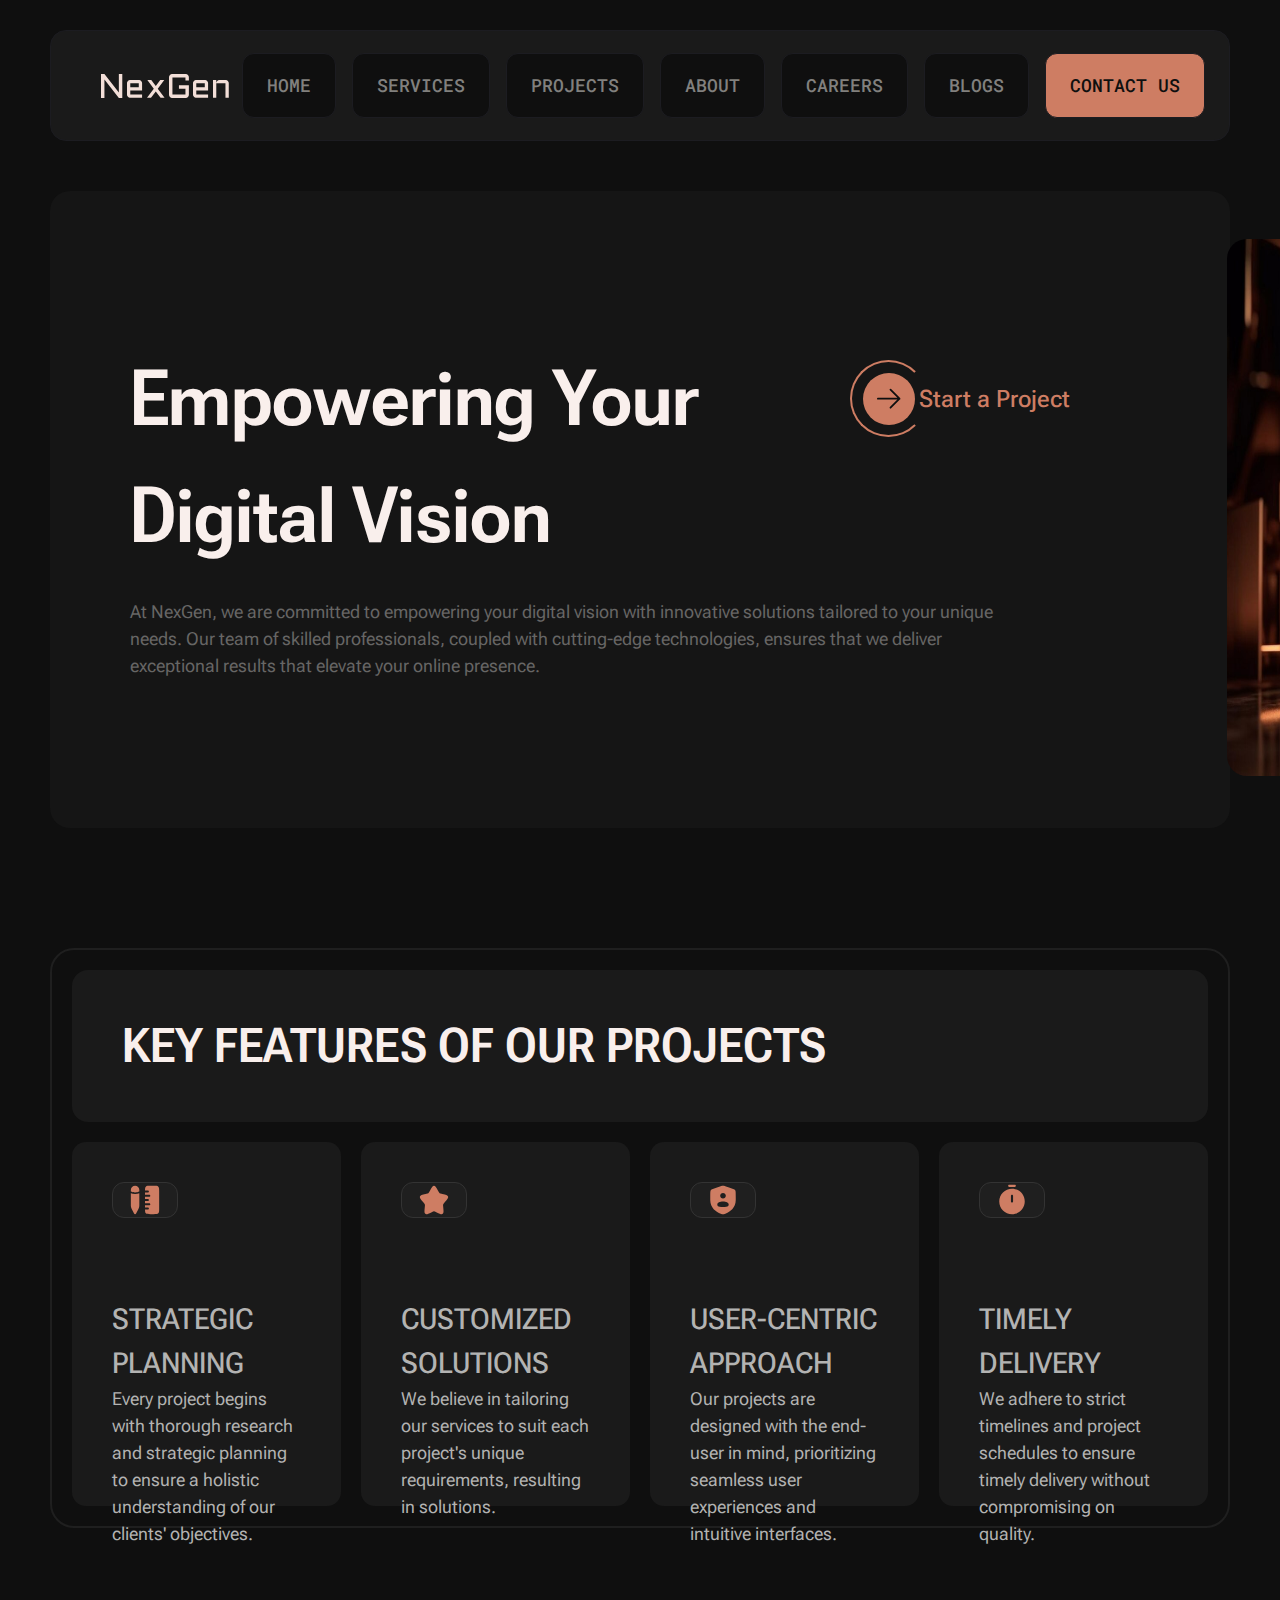
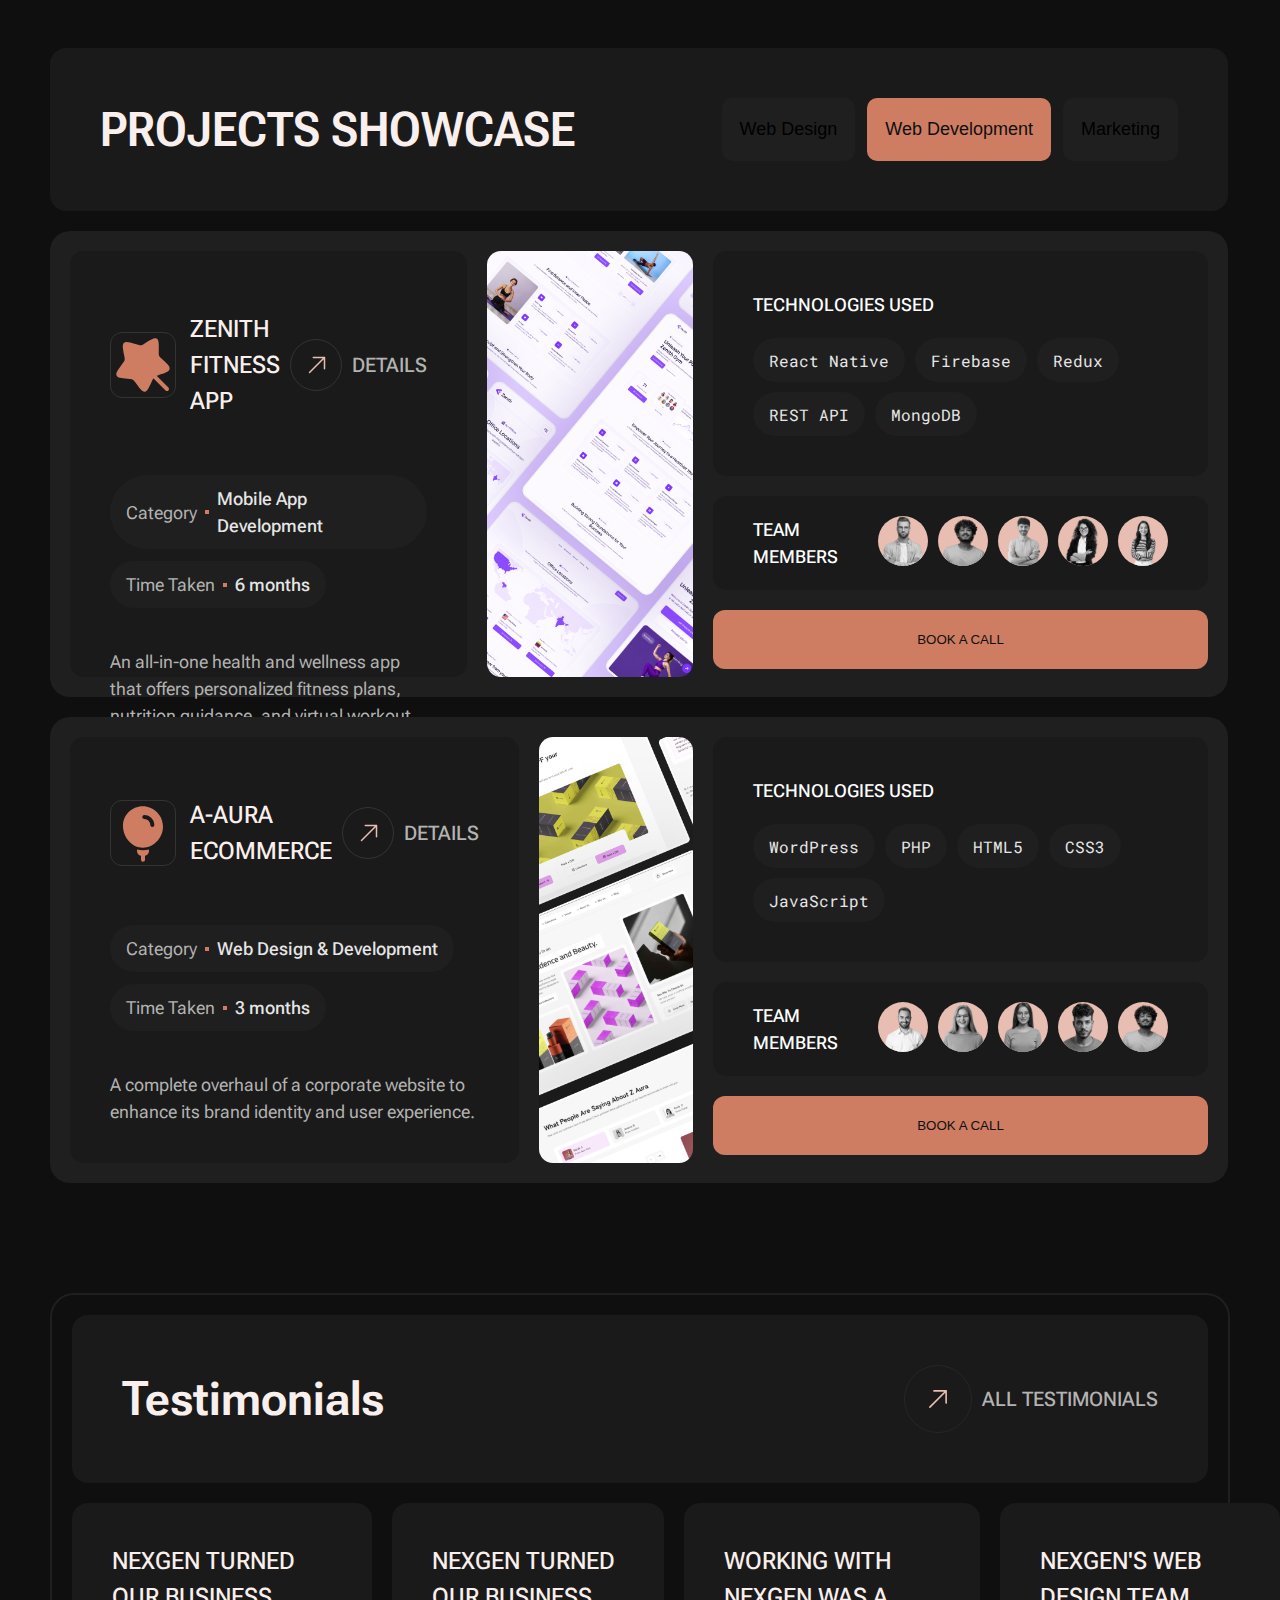
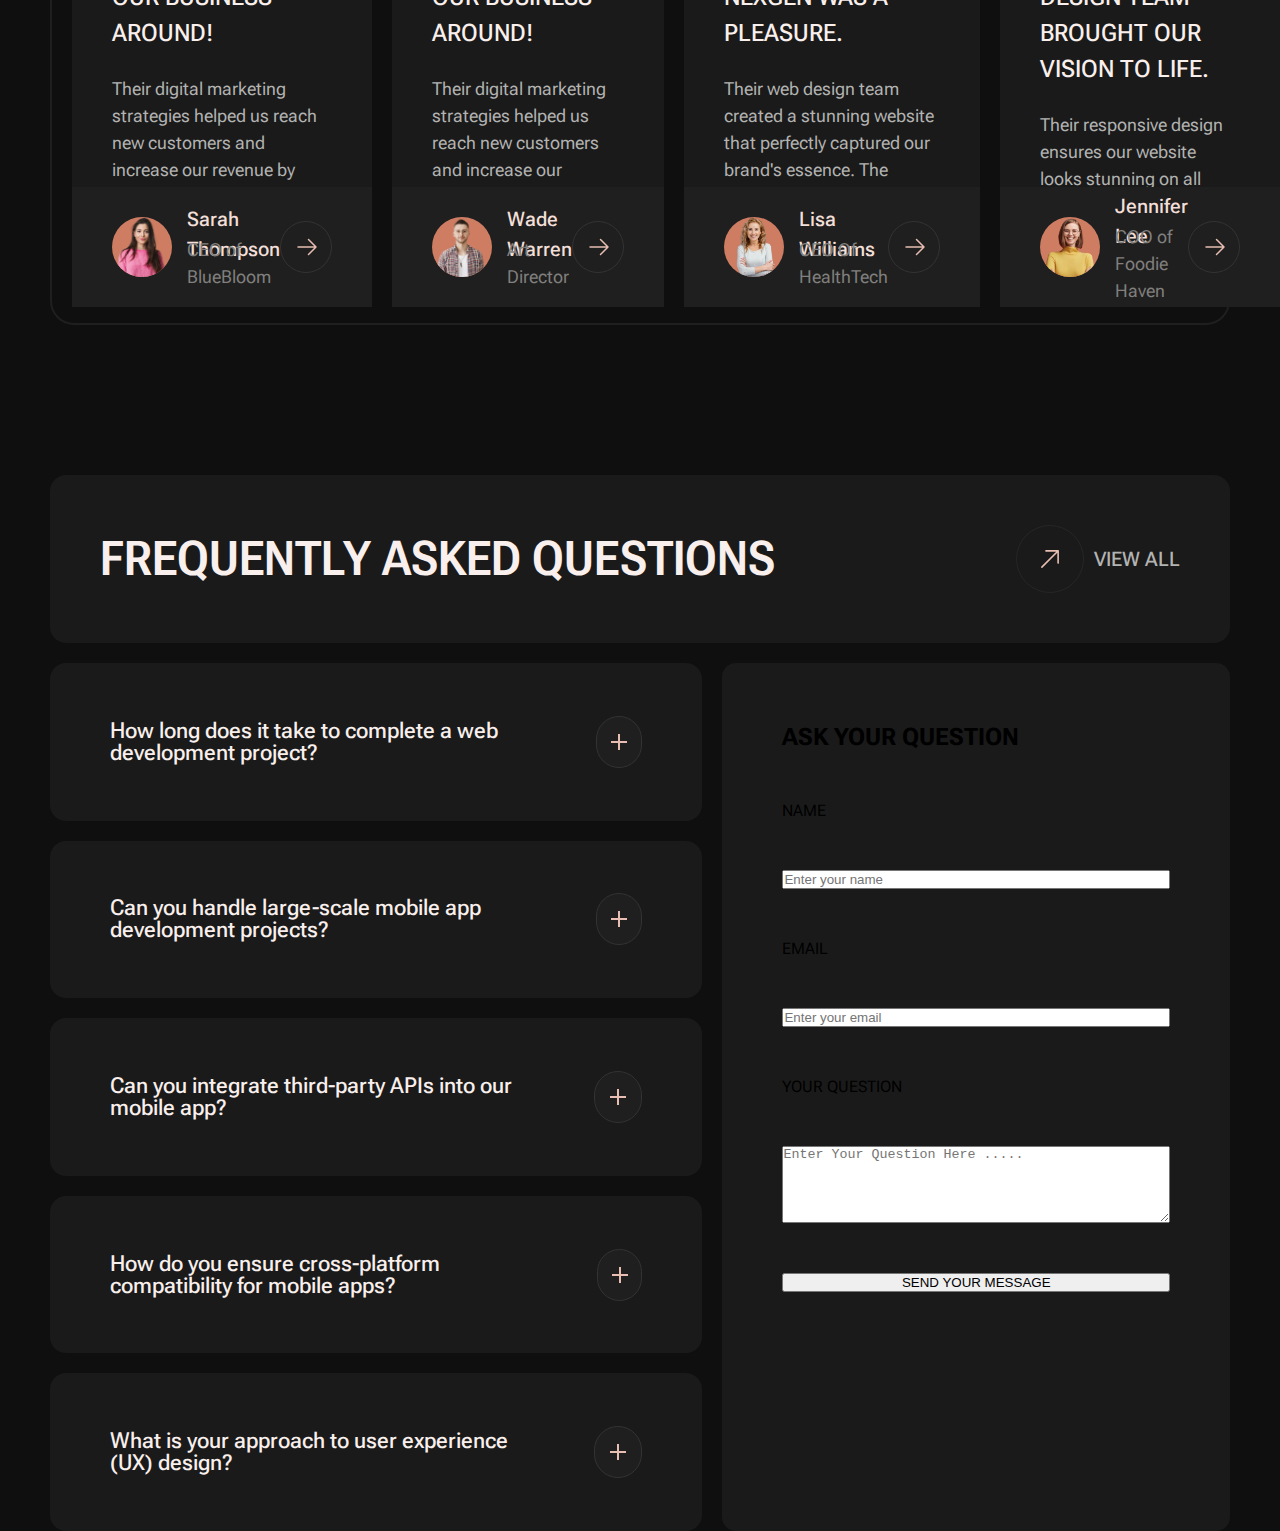
<file: Projects-page/index.html>
<!DOCTYPE html>
<html lang="en">
  <head>
    <meta charset="UTF-8" />
    <meta name="viewport" content="width=device-width, initial-scale=1.0" />
    <title>Document</title>

    <link rel="stylesheet" href="assets/style.css" />
    <link rel="stylesheet" href="assets/header.css" />
    <link rel="stylesheet" href="assets/hero.css" />
    <link rel="stylesheet" href="assets/features.css" />
    <link rel="stylesheet" href="assets/showcase.css" />
    <link rel="stylesheet" href="assets/testimonials.css" />
    <link rel="stylesheet" href="assets/faq.css" />
    <link rel="preconnect" href="https://fonts.googleapis.com" />
    <link rel="preconnect" href="https://fonts.gstatic.com" crossorigin />
    <link
      href="https://fonts.googleapis.com/css2?family=Roboto+Flex:opsz,wght,XOPQ,XTRA,YOPQ,YTDE,YTFI,YTLC,YTUC@8..144,100..1000,96,468,79,-203,738,514,712&display=swap"
      rel="stylesheet"
    />

    <link
      href="https://fonts.googleapis.com/css2?family=Roboto+Mono:ital,wght@0,100..700;1,100..700&display=swap"
      rel="stylesheet"
    />
  </head>
  <body>
    <header class="navbar">
      <div class="logo">
        <img src="images/logo/N.svg" alt="" />
        <img src="images/logo/e.svg" alt="" />
        <img src="images/logo/x.svg" alt="" />
        <img src="images/logo/G.svg" alt="" />
        <img src="images/logo/e.svg" alt="" />
        <img src="images/logo/n1.svg" alt="" />
      </div>
      <nav>
        <ul class="nav--menu">
          <li><a href="#">HOME</a></li>
          <li><a href="#">SERVICES</a></li>
          <li><a href="#">PROJECTS</a></li>
          <li><a href="#">ABOUT</a></li>
          <li><a href="#">CAREERS</a></li>
          <li><a href="#">BLOGS</a></li>
          <li><a href="#" class="btn-contact">CONTACT US</a></li>
        </ul>
      </nav>
    </header>
    <main>
      <section class="hero-container">
        <div class="hero-content">
          <div class="hero-content-top">
            <div class="hero-content-item">
              <h2 class="hero-content--title">Empowering Your</h2>
              <div class="hero-content--btn">
                <div class="border-btn">
                  <div class="btn-start">
                    <img
                      class="icon"
                      src="images/icon/arrow-right.svg"
                      alt=""
                    />
                  </div>
                </div>
                <div class="text-btn">Start a Project</div>
              </div>
            </div>
            <div class="hero-content-item">
              <h2 class="hero-content--title">Digital Vision</h2>
            </div>
          </div>
          <div class="hero-content-bottom">
            <p class="hero-content-bottom--text">
              At NexGen, we are committed to empowering your digital vision with
              innovative solutions tailored to your unique needs. Our team of
              skilled professionals, coupled with cutting-edge technologies,
              ensures that we deliver exceptional results that elevate your
              online presence.
            </p>
          </div>
        </div>
        <div class="hero-image">
          <img src="images/hero.png" alt="Web Development" />
        </div>
      </section>
      <!-- FEATURES -->
      <section>
        <div class="features-container">
          <div class="features-main-title">
            <h3>KEY FEATURES OF OUR PROJECTS</h3>
          </div>
          <div class="features">
            <div class="feature">
              <div class="feature--icon">
                <img src="images/icon/planting.svg" alt="" />
              </div>
              <div class="feature--content">
                <div class="feature-title">STRATEGIC PLANNING</div>
                <div class="feature-description">
                  <p>
                    Every project begins with thorough research and strategic
                    planning to ensure a holistic understanding of our clients'
                    objectives.
                  </p>
                </div>
              </div>
            </div>
            <div class="feature">
              <div class="feature--icon">
                <img src="images/icon/solution.svg" alt="" />
              </div>
              <div class="feature--content">
                <div class="feature-title">CUSTOMIZED SOLUTIONS</div>
                <div class="feature-description">
                  <p>
                    We believe in tailoring our services to suit each project's
                    unique requirements, resulting in solutions.
                  </p>
                </div>
              </div>
            </div>
            <div class="feature">
              <div class="feature--icon">
                <img src="images/icon/user.svg" alt="" />
              </div>
              <div class="feature--content">
                <div class="feature-title">USER-CENTRIC APPROACH</div>
                <div class="feature-description">
                  <p>
                    Our projects are designed with the end-user in mind,
                    prioritizing seamless user experiences and intuitive
                    interfaces.
                  </p>
                </div>
              </div>
            </div>
            <div class="feature">
              <div class="feature--icon">
                <img src="images/icon/timely.svg" alt="" />
              </div>
              <div class="feature--content">
                <div class="feature-title">TIMELY DELIVERY</div>
                <div class="feature-description">
                  We adhere to strict timelines and project schedules to ensure
                  timely delivery without compromising on quality.
                </div>
              </div>
            </div>
          </div>
        </div>
      </section>
      <!-- SHOWCASE -->
      <section class="projects-container">
        <!-- HEADER -->
        <div class="projects-header">
          <h3>PROJECTS SHOWCASE</h3>

          <div class="tabs">
            <button>Web Design</button>
            <button class="active">Web Development</button>
            <button>Marketing</button>
          </div>
        </div>

        <!-- PROJECT SHOWCASE -->
        <div class="projects-showcase">
          <div class="project-card">
            <div class="project-left item">
              <div class="title-row">
                <div class="title-row--left">
                  <img
                    src="images/icon/zenith.svg"
                    alt=""
                    class="title-row--icon"
                  />
                  ZENITH FITNESS APP
                </div>
                <div class="title-row-right">
                  <a href="#" class="btn-icon-showcase">
                    <img src="images/icon/arrow-diagonal.svg" alt="" />
                  </a>
                  <div class="details-icon-arrow">DETAILS</div>
                </div>
              </div>

              <div class="category">
                <p class="info">
                  Category <span class="dot"></span>
                  <strong>Mobile App Development</strong>
                </p>
                <p class="info">
                  Time Taken <span class="dot"></span> <strong>6 months</strong>
                </p>
              </div>

              <p class="description">
                An all-in-one health and wellness app that offers personalized
                fitness plans, nutrition guidance, and virtual workout classes.
              </p>
            </div>

            <div class="project-center item">
              <img src="images/showcase/showcase1.png" alt="Project Preview" />
            </div>

            <div class="project-right item">
              <div class="tech-box">
                <div class="box-title">TECHNOLOGIES USED</div>
                <div class="tech">
                  <span>React Native</span>
                  <span>Firebase</span>
                  <span>Redux</span>
                  <span>REST API</span>
                  <span>MongoDB</span>
                </div>
              </div>

              <div class="team-box">
                <div class="team-title">TEAM MEMBERS</div>

                <div class="team-avatars">
                  <div class="team-avatars-bg">
                    <img src="images/showcase/avatar1.png" />
                  </div>
                  <div class="team-avatars-bg">
                    <img src="images/showcase/avatar2.png" />
                  </div>
                  <div class="team-avatars-bg">
                    <img src="images/showcase/avatar3.png" />
                  </div>
                  <div class="team-avatars-bg">
                    <img src="images/showcase/avatar4.png" />
                  </div>
                  <div class="team-avatars-bg">
                    <img src="images/showcase/avatar5.png" />
                  </div>
                </div>
              </div>

              <button class="cta">BOOK A CALL</button>
            </div>
          </div>
          <div class="project-card">
            <div class="project-left item">
              <div class="title-row">
                <div class="title-row--left">
                  <img
                    src="images/icon/aura.svg"
                    alt=""
                    class="title-row--icon"
                  />
                  A-AURA ECOMMERCE
                </div>
                <div class="title-row-right">
                  <a href="#" class="btn-icon-showcase">
                    <img src="images/icon/arrow-diagonal.svg" alt="" />
                  </a>
                  <div class="details-icon-arrow">DETAILS</div>
                </div>
              </div>

              <div class="category">
                <p class="info">
                  Category <span class="dot"></span>
                  <strong>Web Design & Development</strong>
                </p>
                <p class="info">
                  Time Taken <span class="dot"></span> <strong>3 months</strong>
                </p>
              </div>

              <p class="description">
                A complete overhaul of a corporate website to enhance its brand
                identity and user experience.
              </p>
            </div>

            <div class="project-center item">
              <img src="images/showcase/showcase2.png" alt="Project Preview" />
            </div>

            <div class="project-right item">
              <div class="tech-box">
                <div class="box-title">TECHNOLOGIES USED</div>
                <div class="tech">
                  <span>WordPress</span>
                  <span>PHP</span>
                  <span>HTML5</span>
                  <span>CSS3</span>
                  <span>JavaScript</span>
                </div>
              </div>

              <div class="team-box">
                <div class="team-title">TEAM MEMBERS</div>

                <div class="team-avatars">
                  <div class="team-avatars-bg">
                    <img src="images/showcase/avatar6.png" />
                  </div>
                  <div class="team-avatars-bg">
                    <img src="images/showcase/avatar7.png" />
                  </div>
                  <div class="team-avatars-bg">
                    <img src="images/showcase/avatar8.png" />
                  </div>
                  <div class="team-avatars-bg">
                    <img src="images/showcase/avatar9.png" />
                  </div>
                  <div class="team-avatars-bg">
                    <img src="images/showcase/avatar2.png" />
                  </div>
                </div>
              </div>

              <button class="cta">BOOK A CALL</button>
            </div>
          </div>
        </div>
      </section>

      <!-- testimonials -->
      <section class="testimonials-container">
        <div class="testimonials-header">
          <h3>Testimonials</h3>
          <div class="testimonials-header-btn">
            <a href="#" class="btn-icon-testimonials">
              <img src="images/icon/arrow-diagonal.svg" alt="" />
            </a>
            <div class="testimonials-icon-arrow">ALL TESTIMONIALS</div>
          </div>
        </div>
        <div class="testimonials">
          <div class="testimonials-card">
            <div class="testimonials--content">
              <div class="testimonials-title">
                NEXGEN TURNED OUR BUSINESS AROUND!
              </div>
              <div class="testimonials-description">
                <p>
                  Their digital marketing strategies helped us reach new
                  customers and increase our revenue by 30% within just a few
                  months. Highly recommended!
                </p>
              </div>
            </div>
            <div class="user-info">
              <div class="info">
                <img
                  src="images/testimonials/avatar1.png"
                  alt="Sarah Thompson"
                />
                <div class="user-text">
                  <div class="name">Sarah Thompson</div>
                  <div class="role">CEO of BlueBloom</div>
                </div>
              </div>
              <a href="#" class="btn-read-more">
                <img src="images/icon/arrow-right-white.svg" alt="" />
              </a>
            </div>
          </div>

          <div class="testimonials-card">
            <div class="testimonials--content">
              <div class="testimonials-title">
                NEXGEN TURNED OUR BUSINESS AROUND!
              </div>
              <div class="testimonials-description">
                <p>
                  Their digital marketing strategies helped us reach new
                  customers and increase our revenue by 30% within just a few
                  months. Highly recommended!
                </p>
              </div>
            </div>
            <div class="user-info">
              <div class="info">
                <img
                  src="images/testimonials/avatar2.png"
                  alt="Sarah Thompson"
                />
                <div class="user-text">
                  <div class="name">Wade Warren</div>
                  <div class="role">Art Director</div>
                </div>
              </div>
              <a href="#" class="btn-read-more">
                <img src="images/icon/arrow-right-white.svg" alt="" />
              </a>
            </div>
          </div>

          <div class="testimonials-card">
            <div class="testimonials--content">
              <div class="testimonials-title">
                WORKING WITH NEXGEN WAS A PLEASURE.
              </div>
              <div class="testimonials-description">
                <p>
                  Their web design team created a stunning website that
                  perfectly captured our brand's essence. The feedback from our
                  customers has been overwhelmingly positive.
                </p>
              </div>
            </div>
            <div class="user-info">
              <div class="info">
                <img
                  src="images/testimonials/avatar3.png"
                  alt="Sarah Thompson"
                />
                <div class="user-text">
                  <div class="name">Lisa Williams</div>
                  <div class="role">CEO Of HealthTech</div>
                </div>
              </div>
              <a href="#" class="btn-read-more">
                <img src="images/icon/arrow-right-white.svg" alt="" />
              </a>
            </div>
          </div>

          <div class="testimonials-card">
            <div class="testimonials--content">
              <div class="testimonials-title">
                NEXGEN'S WEB DESIGN TEAM BROUGHT OUR VISION TO LIFE.
              </div>
              <div class="testimonials-description">
                <p>
                  Their responsive design ensures our website looks stunning on
                  all devices, contributing to increased user engagement.
                </p>
              </div>
            </div>
            <div class="user-info">
              <div class="info">
                <img
                  src="images/testimonials/avatar4.png"
                  alt="Sarah Thompson"
                />
                <div class="user-text">
                  <div class="name">Jennifer Lee</div>
                  <div class="role">COO of Foodie Haven</div>
                </div>
              </div>
              <a href="#" class="btn-read-more">
                <img src="images/icon/arrow-right-white.svg" alt="" />
              </a>
            </div>
          </div>
        </div>
      </section>
      <!-- FAQ -->
      <section class="faq-container">
        <div class="faq-header">
          <h3>FREQUENTLY ASKED QUESTIONS</h3>
          <div class="testimonials-header-btn">
            <a href="#" class="btn-icon-testimonials">
              <img src="images/icon/arrow-diagonal.svg" alt="" />
            </a>
            <div class="testimonials-icon-arrow">VIEW ALL</div>
          </div>
        </div>

        <div class="faq-content">
          <div class="faq-left">
            <div class="faq-item">
              <div class="faq--questions">
                <input type="checkbox" id="faq1" />
                <label class="faq-question" for="faq1">
                  How long does it take to complete a web development project?
                </label>
                <div class="faq-answer">
                  The timeline varies depending on the project's complexity and
                  requirements. Our team strives to deliver projects on time
                  while maintaining the highest quality standards.
                </div>
              </div>
              <span class="faq-toggle-icon"></span>
            </div>

            <div class="faq-item">
              <div class="faq--questions">
                <input type="checkbox" id="faq2" />
                <label class="faq-question" for="faq2">
                  Can you handle large-scale mobile app development projects?
                </label>
              </div>
              <span class="faq-toggle-icon"></span>
            </div>

            <div class="faq-item">
              <div class="faq--questions">
                <input type="checkbox" id="faq2" />
                <label class="faq-question" for="faq2">
                  Can you integrate third-party APIs into our mobile app?
                </label>
              </div>
              <span class="faq-toggle-icon"></span>
            </div>


            <div class="faq-item">
              <div class="faq--questions">
                <input type="checkbox" id="faq2" />
                <label class="faq-question" for="faq2">
                  How do you ensure cross-platform compatibility for mobile apps?
                </label>
              </div>
              <span class="faq-toggle-icon"></span>
            </div>

            <div class="faq-item">
              <div class="faq--questions">
                <input type="checkbox" id="faq2" />
                <label class="faq-question" for="faq2">
                  What is your approach to user experience (UX) design?
                </label>
              </div>
              <span class="faq-toggle-icon"></span>
            </div>

          </div>

          <form class="faq-right" onsubmit="return false;">
            <h2>ASK YOUR QUESTION</h2>
            <label for="name">NAME</label>
            <input type="text" id="name" placeholder="Enter your name" />

            <label for="email">EMAIL</label>
            <input type="email" id="email" placeholder="Enter your email" />

            <label for="question">YOUR QUESTION</label>
            <textarea
              id="question"
              placeholder="Enter Your Question Here ....."
              rows="5"
            ></textarea>

            <button class="btn-submit" type="submit">SEND YOUR MESSAGE</button>
          </form>
        </div>
      </section>
    </main>
  </body>
</html>
</file>
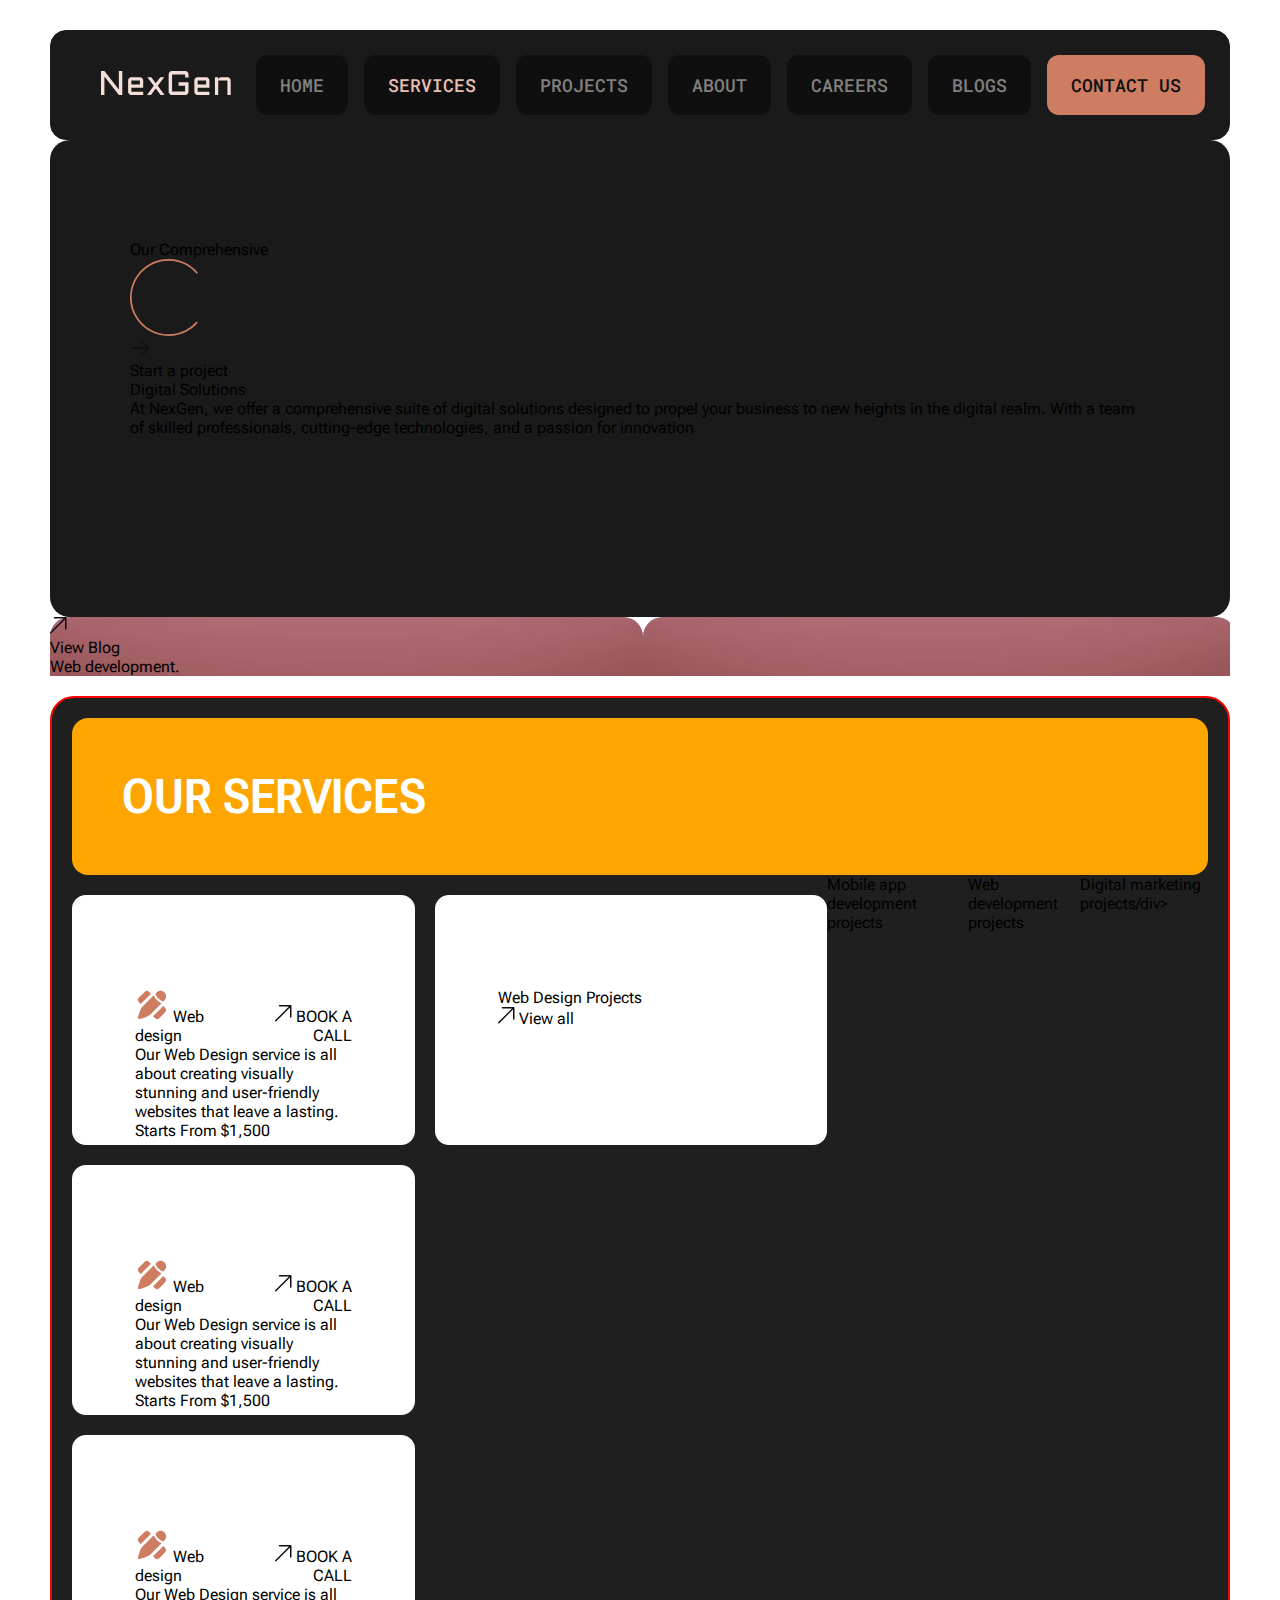
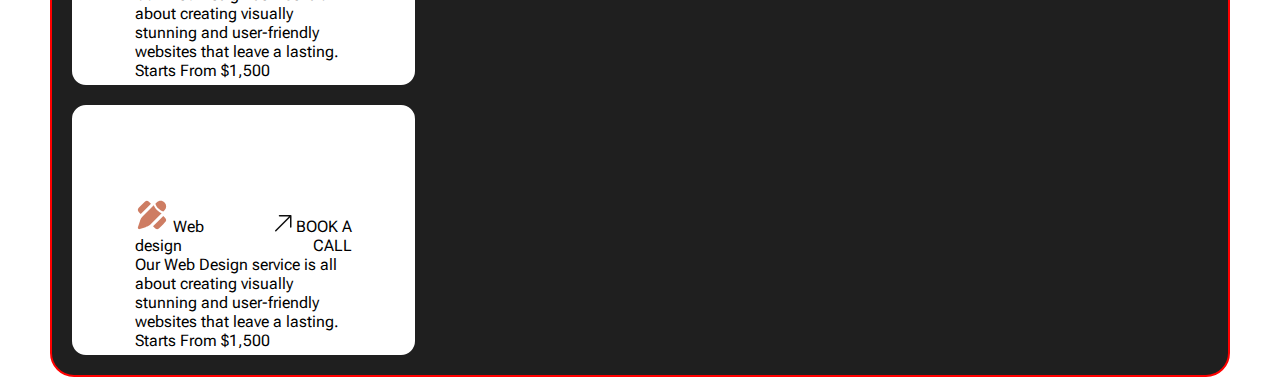
<file: Service/index.html>
<!doctype html>
<html lang="en">
<head>
    <meta charset="UTF-8">
    <meta name="viewport"
          content="width=device-width, user-scalable=no, initial-scale=1.0, maximum-scale=1.0, minimum-scale=1.0">
    <meta http-equiv="X-UA-Compatible" content="ie=edge">
    <title>Document</title>
    <link rel="preconnect" href="https://fonts.googleapis.com">
    <link rel="preconnect" href="https://fonts.gstatic.com" crossorigin>
    <link href="https://fonts.googleapis.com/css2?family=Roboto+Flex:opsz,wght,XOPQ,XTRA,YOPQ,YTDE,YTFI,YTLC,YTUC@8..144,100..1000,96,468,79,-203,738,514,712&display=swap" rel="stylesheet">
    <link rel="preconnect" href="https://fonts.googleapis.com">
    <link rel="preconnect" href="https://fonts.gstatic.com" crossorigin>
    <link href="https://fonts.googleapis.com/css2?family=Roboto+Mono:ital,wght@0,100..700;1,100..700&display=swap" rel="stylesheet">
    <link rel="stylesheet" href=./css/common.css>
    <link rel="stylesheet" href=./css/header.css>
    <link rel="stylesheet" href=./css/banner.css>
    <link rel="stylesheet" href=./css/services.css>
</head>
<body>
<header class="header container">
    <div class="logo">
        <img src="./image/Logo.svg"></div>
    <div class="menu">
        <ul class="menu-list">
            <li class="menu-item"><a href="">Home</a></li>
            <li class="menu-item"><a href="">Services</a></li>
            <li class="menu-item"><a href="">Projects</a></li>
            <li class="menu-item"><a href="">About</a></li>
            <li class="menu-item"><a href="">Careers</a></li>
            <li class="menu-item"><a href="">Blogs</a></li>
            <li class="menu-item"><a href="">Contact us</a></li>
        </ul>
    </div>
</header>
<div>
    <div class="container">
        <div class="banner-top">
            <div class="banner-left">
                <div class="banner-left-header">
                    <p class="banner-title">Our Comprehensive</p>
                    <div class="CTA">
                        <div class="CTA-button">
                            <div class="CTA-button-1">
                                <img src="./image/Circle.svg"/>
                                <div class="CTA-button-2">
                                    <img src="./image/Vector.svg"/>
                                </div>
                            </div>
                        </div>
                        <span class="CTA-text">Start a project</span>
                    </div>
                </div>

                <p class="banner-title">Digital Solutions</p>
                <p class="banner-description">At NexGen, we offer a comprehensive suite of digital solutions designed to propel your business to new heights in the digital realm.
                    With a team of skilled professionals, cutting-edge technologies, and a passion for innovation</p>
            </div>
            <div class="banner-right">
                <div class="banner-image">
                    <div class="banner-vector">
                        <div class="vector431"><img src="./image/Vector 431.svg"/></div>
                        <span class="banner-right-text">View Blog</span>
                    </div>
                    <div class="banner-right-btn">
                        Web development.
                    </div>
                </div>
            </div>
        </div>
        <div class="services">
            <div class="services-header">
                <h2>Our services</h2>
            </div>
            <div class="services-content">
                <div class="services-item-left">
                    <div class="services-item">
                        <div class="services-web-design">
                            <div class="services-web-design-image">
                                <img src="./image/RulerCrossPen.svg"/>
                                <span>Web design</span>
                            </div>
                            <div class= "services-web-design-CTA">
                                <img src="./image/Vector 431.svg"/>
                                <span>BOOK A CALL</span>
                            </div>
                        </div>
                        <div>
                            Our Web Design service is all about creating visually stunning and user-friendly websites that leave a lasting.
                        </div>
                        <div>
                            Starts From $1,500
                        </div>
                    </div>
                    <div class="services-item">
                        <div class="services-web-design">
                            <div class="services-web-design-image">
                                <img src="./image/RulerCrossPen.svg"/>
                                <span>Web design</span>
                            </div>
                            <div class= "services-web-design-CTA">
                                <img src="./image/Vector 431.svg"/>
                                <span>BOOK A CALL</span>
                            </div>
                        </div>
                        <div>
                            Our Web Design service is all about creating visually stunning and user-friendly websites that leave a lasting.
                        </div>
                        <div>
                            Starts From $1,500
                        </div>
                    </div>
                    <div class="services-item">
                    <div class="services-web-design">
                        <div class="services-web-design-image">
                            <img src="./image/RulerCrossPen.svg"/>
                            <span>Web design</span>
                        </div>
                        <div class= "services-web-design-CTA">
                            <img src="./image/Vector 431.svg"/>
                            <span>BOOK A CALL</span>
                        </div>
                    </div>
                    <div>
                        Our Web Design service is all about creating visually stunning and user-friendly websites that leave a lasting.
                    </div>
                    <div>
                        Starts From $1,500
                    </div>
                </div>
                    <div class="services-item">
                        <div class="services-web-design">
                            <div class="services-web-design-image">
                                <img src="./image/RulerCrossPen.svg"/>
                                <span>Web design</span>
                            </div>
                            <div class= "services-web-design-CTA">
                                <img src="./image/Vector 431.svg"/>
                                <span>BOOK A CALL</span>
                            </div>
                        </div>
                        <div>
                            Our Web Design service is all about creating visually stunning and user-friendly websites that leave a lasting.
                        </div>
                        <div>
                            Starts From $1,500
                        </div>
                    </div>
                </div>
                <div class="services-item-right">
                    <div class="services-item-right-sub">
                        <div class="services-item-left-sub">
                            <div class="services-item-left-sub1">Web Design Projects</div>
                            <div>
                                <div class="services-item-left-sub1-text">
                                    <img src="./image/Vector 431.svg"/>
                                    <span>View all</span>
                                </div>
                            </div>
                        </div>
                        <div>
                            <div>
                                <div></div>
                            </div>
                            <div>
                                <div></div>
                            </div>
                        </div>
                    </div>
                    </div>
                <div>Mobile app development projects</div>
                <div>Web development projects</div>
                <div>Digital marketing projects/div>
                </div>
            </div>
        </div>
    </div>


</body>
</html>
</file>
<file: home/css/common.css>
:root {
--primary-color: #F9EFEC;
--secondary-color: #B3B3B2;
--background-color:#1A1A1A;
}

*{
    padding: 0;
    margin: 0;
    box-sizing: border-box;
}
body{
      font-family: "Roboto Flex", sans-serif;
      background-color: #0f0f0f;
}
.container{
    margin: 0 50px;
}
.btn-arrow-top-right{
    border-radius: 100px;
    border: 1px solid #262626;
    background-color: #0F0F0F;
    padding: 22px 23px;
}
.btn-arrow-top-right img{
position: relative;
top:3px;
}
.text-side-btn{
    font-weight: 400;
    font-size: 18px;
    line-height: 150%;
    color: #B3B3B2;
}
.wrap-btn{
    display: flex;
    justify-content: center;
    align-items: center;
    gap:10px;
}
.section-header{
    border-radius: 16px;
    padding: 50px 300px 50px 50px;
    background-color: var(--background-color);
    display: flex;
    align-items: center;
    justify-content: space-between;
    
}
.section-title{
    font-weight: 600;
    font-size: 48px;
    line-height: 100%;
    color: #F9EFEC;
}
.section-header--between{
padding: 50px;
}
.marquee {
  overflow: hidden;
  white-space: nowrap;
  border-radius: 12px;
margin-top: 90px;
  margin-left: -60px;
margin-right: -60px;
}
.marquee-media{
      overflow: hidden;
  white-space: nowrap;
  border-radius: 12px;
  margin-top: 20px;
  margin-left: 50px;
  margin-right: 50px;
}
.marquee-media .marquee__content{
background-color: #1A1A1A;
}

.marquee__track {
  display: flex;
  width: 1167px;
  animation: marquee 20s linear infinite;
}

.marquee__content {
  display: flex;
  align-items: center;
padding: 20px 0;
background-color: #0F0F0F;
justify-content: space-between;
gap:10px;
}
.marquee__dot{
    color:#CE7D63;
}
.marquee__item{
    font-weight: 400;
    font-size: 20px;
    line-height: 150%;
    color:#676665;
    margin: 0 20px;
}
@keyframes marquee {
  from {
    transform: translateX(0);
  }
  to {
    transform: translateX(-50%);
  }
}
.marquee:hover .marquee__track {
  animation-play-state: paused;
}
/* tablet */
@media screen and (min-width:768px) and (max-width:991.98px){
    .container{
        margin: 0 40px;
    }
    .section-header{
        padding: 40px;
    }

    .section-header--between{
        padding: 40px;
    }

    .section-title{
        font-size: 38px;
    }

    .marquee {
        margin-left: -40px;
        margin-right: -40px;
        margin-top: 32px;
    }

    .marquee__content {
        padding: 14px 0;
    }

    .marquee__item {
        font-size: 18px;
    }
}

/* mobile */
@media screen and (max-width:767.98px){
    .container{
        margin: 0 16px;
    }

    .section-header{
        padding: 24px 20px;
        flex-direction: column;
        align-items: flex-start;
        gap: 12px;
    }

    .section-header--between{
        padding: 24px 20px;
    }

    .section-title{
        font-size: 32px;
    }

    .marquee {
        margin-left: -16px;
        margin-right: -16px;
        margin-top: 24px;
    }

    .marquee__track{
        width: max-content;
        min-width: 100%;
    }

    .marquee__content{
        padding: 12px 0;
    }

    .marquee__item{
        font-size: 16px;
        margin: 0 12px;
    }
}
</file>
<file: home/css/header.css>
.header{
    margin-top: 30px;
    background-color:var(--background-color);
        border-radius: 16px;
    border:1px solid #1C1C21;
        position: sticky;
    top: 0;
    left: 0;
    right: 0;
    z-index: 1;
}
.header-container{
    display: flex;
    justify-content: space-between;
    align-items: center;
    padding: 24px 24px 24px 50px;
    width: 100%;


}
.menu{
    display: flex;
    gap: 16px;
    list-style: none;
}
.menu-item{
    border-radius: 12px;
    padding: 18px 24px;
    background-color:#0F0F0F;
}
.menu .menu-item:first-child a{
    color:#E7BEB1;
}
.menu .menu-item:last-child{
    background-color: #CE7D63;
}
.menu .menu-item:last-child a{
    color:#0F0F0F;
}
.menu-item a{
    text-decoration: none;
    font-weight: 500;
    font-size: 18px;
    line-height: 150%;
    color:#81807E;
}
/* tablet */
@media screen and (min-width:768px) and (max-width:991.98px){
    .header{
        border-radius: 10px;
    }
    .header-container{
        padding: 20px 20px 20px 40px;
    }
    .logo img{
        width: 80px;
    }
    .menu-item{
        display: flex;
        align-items: center;
    border-radius: 4px;
    padding: 6px 10px;
    background-color: #0F0F0F;

    }
    .menu-item a{
        font-size: 5px;
    }
}
/* mobile */
@media screen and (max-width:767.98px){
    .header{
        max-width:calc(100vw - 20px * 2);
        border-radius: 10px;
    }
    .header-icon{
        background-color: #0F0F0F;
        padding:10px;
        border-radius: 10px;
    }
    .header-container{
        padding: 24px;
    }
    .logo img{
        width: 100px;
    }
    .header-icon-menubar{
        width: 25px;
    }
    .menu-overlay{
    position: fixed;
    inset: 0;
    z-index: 9;
    background-color: rgba(0,0,0, 0.5);
    opacity: 0;
    visibility: hidden;
    transition: all 0.3s ease;
}
.menu-drawer{
    position: fixed;
    height: 100%;
    top: 0;
    right: 0;
    width: 320px;
    background-color: var(--background-color);
    z-index: 10;
    border-top-left-radius: 50px;
    border-bottom-left-radius: 50px;
    transform: translateX(100%);
    opacity: 0;
    visibility: hidden;
    transition: all 0.3s ease;
}
#menu-checkbox:checked ~ .menu-overlay{
    opacity: 1;
    visibility: visible;
}
#menu-checkbox:checked ~ .menu-drawer{
    transform: translateX(0);
    opacity: 1;
    visibility: visible;
}
.menu-drawer-header{
    display: flex;
    align-items: center;
    justify-content: space-between;
    margin: 30px;
    padding-bottom: 20px;
    border-bottom: 1px solid #f1f1f3;
}
.menu-drawer-header label img{
    width: 24px;
    height: 24px;
    cursor: pointer;
}.menu-drawer-content{
    margin-top: 25px;
}
.menu-drawer-content ul {
    list-style: none;
}
.menu-drawer-content ul li{
padding: 14px 0;
display: block;
line-height: 150%;
text-align: center;
margin-bottom: 23px;

}.menu-drawer-content ul li:first-child{
background-color: #0F0F0F;
}
.menu-drawer-content ul li:first-child a{
color: var(--primary-color);
}
.menu-drawer-content ul li a{
    text-decoration: none;
font-size: 16px;
color: #CE7D63;


    }

}
@media screen and (min-width:992px) and (max-width:1199.98px) {
    .header-container{
        padding: 24px 24px 24px 40px;
    }
    .menu-item{
        padding: 12px;
    }
    .menu-item a{
        font-size: 12px;
    }
}
@media screen and (min-width:1200px) and (max-width:1399.98px) {
    .header-container{
        padding: 24px 24px 24px 40px;
    }
    .menu-item{
        padding: 16px;
    }
    .menu-item a{
        font-size: 16px;
    }
}
</file>
<file: home/css/hero.css>
.hero{
    display: flex;
    flex-direction: column;
    gap: 20px;
    background-color: #0F0F0F;
    margin-top: 20px;
    
}
.hero-container{
    display: flex;
    gap: 20px;
    align-items: stretch;
}
.hero-left{
    border-radius: 20px;
    background-color: var(--background-color);
    padding: 100px 80px 20px 80px;
    width: 66%;
}
.hero-left-header{
    display: flex;
    align-items: center;
    gap: 15px;
}
.hero-title{
    color: #F9EFEC;
    line-height: 150%;
    font-weight: 600;
    font-size: 78px;
    display: flex;
    align-items: center;
    gap:20px;
}
.hero-cta {
    display: flex;
    align-items: center;
    justify-content: center;
    gap: 10px;
}
.cta-bounder{
    position: relative;
}
.cta-icon{
    border-radius: 100px;
    background-color: #CE7D63;
    display: inline-block;
    width: 52px;
    height: 52px;
    position: absolute;
    top:16%;
    left: 19%;
}
.cta-icon img{
position: absolute;
top:24%;
left: 28%;
width: 24px;
height: 24px;
margin: auto;

}
.cta-text{
    font-weight: 500;
    font-size: 24px;
    color: #CE7D63;
    line-height: 150%;
}
.hero-desc{
    color:#676665;
    font-size: 18px;
    font-weight: 400;
    line-height: 150%;
    margin-top: 20px;
    width: 930px;
}


.hero-right{
    border-radius: 14px;
    flex: 1;
    display: flex;
  flex-direction: column;
}
.project-image {
    flex: 1;
  position: relative;         
  overflow: hidden;    
}
.project-action{
    position: absolute;
    top:4%;
right: 4%;

}
.project-image > img{
    width: 100%;
    height: auto;
    object-fit: contain; 
    display: block;
}

.project-action__icon{
    border-radius: 100px;
    background-color: #CE7D63;
    width: 88px;
    height: 88px;
    display: inline-block;
    position: absolute;
    top:14%;
    left: 22%;
}
.project-action__icon img{
    position: absolute;
    top:26%;
    left: 25%;
}
.project-image{
    position: relative;
    border-top-left-radius: 14px;
    border-top-right-radius: 14px;
    overflow: hidden;
}
.project-info{
    background-color: #1f1f1f;
    padding: 30px;
    border-bottom-left-radius: 14px;
    border-bottom-right-radius: 14px;
    margin-top: 0;      
  flex-shrink: 0;
}
.project-info h3{
    font-size: 24px;
    font-weight: 500;
    line-height: 150%;
    color: #F9EFEC;
    margin-bottom: 10px;
}
.project-info span{
    font-size: 18px;
    font-weight: 400;
    line-height: 150%;
    color: #B3B3B2;
}
.hero-stats{
    background-color: #0F0F0F;
    display: flex;
    align-items: center;
    border-radius: 20px;
    border: 2px solid #1a1a1a;
    padding: 20px;
    gap: 20px;
}
.stat-item{
    width: calc((100% - 20px * 5) / 6);
    border-radius: 14px;
    background-color: #1a1a1a;
    padding: 30px 20px;
    display: flex;
    flex-direction: column;
    justify-content: center;
    align-items: center;
    gap:5px;
}
.hero-stats .stat-item:last-child{
    display: flex;
    flex-direction: row;
    gap:10px;
    height: 182px;
}
.hero-stats .stat-item:last-child .stat-label{
    font-size: 20px;
    font-weight: 500;
    line-height: 150%;
    color:#B3B3B2;
}
.stat-label{
  font-family: "Roboto Mono", monospace;
    font-weight: 500;
    font-size: 18px;
    line-height: 150%;
    color: #B3B3B2;

}
.stat-number{
    font-weight: 600;
    line-height: 150%;
    font-size: 60px;
    color: #DA9E8B;
}
 
@media screen and (min-width:768px) and (max-width:991.98px) {
.hero{
    gap: 10px;
    margin-top: 22px;
}
    .hero-left{
        padding: 20px;
        width: 62%;
        border-radius: 10px;
    }
    .hero-right{
        border-radius: 7px;
    }
    .hero-title{
        font-size: 23px;
    }
    .cta-bounder img{
        width: 40px;
    }
    .cta-icon {
    
    width: 30px;
    height: 30px;
    position: absolute;
    top: 13%;
    left: 19%;
}
.cta-icon img {
    
    top: 9%;
    left: -18%;
}
.cta-text{
    font-size: 10px;
}
.cta-bounder{
    top:4px;
}
.hero-desc{
font-size: 10px;
width: auto;
}
.marquee{
margin-right: -10px;
margin-left: -10px;
border-radius: 7px;
}
.marquee__item{
    font-size: 10px;
}
.project-action{
    top:3%;
    left: 78%;
}
.project-action > img{
    width: 44px;
}
.project-action__icon {
    border-radius: 100px;
    background-color: #CE7D63;
    width: 45px;
    height: 45px;
    display: inline-block;
    position: absolute;
    top: 3%;
    left: 15%;
}.project-action__icon img{
    width: 20px;
    top:29%;
    left: 28%;
}.project-info h3 {
    font-size: 18px;
    font-weight: 500;
    line-height: 150%;
    color: #F9EFEC;
    margin-bottom: 10px;
}
.project-info span {
    font-size: 12px;
}
.stat-label{
font-size: 8px;
}
.stat-number {
font-size: 25px;
}
.btn-arrow-top-right {
    padding: 5px 9px;
}.hero-stats .stat-item:last-child{
    height: auto;
    padding: 34px 0;
}
.btn-arrow-top-right img {
    width: 10px;
    top:0;
}

.hero-stats .stat-item:last-child .stat-label{
    font-size: 10px;
}
.stat-item{
    padding: 20px 10px;
}
.hero-stats{
    padding: 5px;
    gap: 5px;
}
.stat-item{
    width: calc((100% - 5px * 5) / 6);
}
}
@media screen and (max-width:767.98px){
    .hero-container{
        width: 100%;
    }
    .hero-left{
        width: 100%;
    }
.hero-left{
    border-radius: 12px;
    padding: 30px 24px 20px 24px;
}
.hero-title{
    font-size: 29px;
    margin-bottom: 10px;
}
.hero-desc{
    font-size: 14px;
    margin-top: 30px;
    width: 100%;
}
.hero-cta{
    justify-content: flex-start;
}
.marquee{
    margin-right: -10px;
    margin-left: -10px;
    margin-top: 60px;
}
.cta-icon {
top: 14%;
}
.cta-text{
    font-size: 18px;
    position: relative;
    top: 7px;
}
.hero-stats{
    flex-wrap: wrap;
    gap: 15px;
    padding: 10px;
}

.stat-item{
    width: calc((100% - 20px) / 2);
}.stat-label{
    font-size: 12px;
}
.stat-number{
    font-size: 50px;
}
.full{
    width: 100%;
}
.hero-stats .stat-item:last-child{
    height: 161px;
    display: flex;
        align-items: center;
        justify-content: center;
}
}
@media screen and (min-width:992px) and (max-width:1199.98px) {
    .hero-left{
        padding: 60px 60px 20px 60px;
    }
    .cta-icon{
        width: 32px;
        height: 32px;
        top:17%;
    }
    .cta-bounder img{
        width: 46px;
    }
    .cta-icon img {
    position: absolute;
    top: 13%;
    left: 12%;
    width: 24px;
    height: 24px;
    margin: auto;
}
.cta-text{
    font-size: 14px;
}
.hero-title{
    font-size: 34px;
}
.hero-desc{
    width: auto;
    font-size: 16px;
}
.marquee{
    margin-top: 50px;
    margin-left: -30px;
    margin-right: -30px;
}
.marquee__item{
font-size: 14px;
}
.project-action img{
    width: 55px;
}
.project-action__icon{
    width: 44px;
    height: 44px;
}
.project-action__icon img{
    width: 21px;
}
.hero-stats .stat-item:last-child{
    padding: 45px 3px;
    height: auto;
}
.stat-label{
    font-size: 7px;
}
.stat-number{
    font-size: 40px;
}
.btn-arrow-top-right{
    padding: 11px 12px;
}
.btn-arrow-top-right img{
    width: 16px;
}
.hero-stats .stat-item:last-child .stat-label{
    font-size: 12px;
}
}
@media screen and (min-width:1200px) and (max-width:1399.98px) {
    .hero-left{
        padding: 60px 60px 20px 60px;
    }
    .cta-icon{
        width: 38px;
        height: 38px;
        top:15%;
    }
    .cta-bounder img{
        width: 50px;
    }
    .cta-icon img {
    position: absolute;
    top: 17%;
    left: 18%;
    width: 24px;
    height: 24px;
    margin: auto;
}
.cta-text{
    font-size: 16px;
}
.hero-title{
    font-size: 42px;
}
.hero-desc{
    width: auto;
    font-size: 16px;
}
.marquee{
    margin-top: 50px;
    margin-left: -30px;
    margin-right: -30px;
}
.marquee__item{
font-size: 15px;
}
.project-action img{
    width: 55px;
}
.project-action__icon{
    width: 44px;
    height: 44px;
}
.project-action__icon img{
    width: 21px;
}
.hero-stats .stat-item:last-child{
    padding: 55px 3px;
    height: auto;
}
.stat-label{
    font-size: 10px;
}
.stat-number{
    font-size: 50px;
}
.btn-arrow-top-right{
    padding: 11px 12px;
}
.btn-arrow-top-right img{
    width: 16px;
}
.hero-stats .stat-item:last-child .stat-label{
    font-size: 12px;
}
}
@media screen and (min-width:1400px) and (max-width:1599.98px) {
    .hero-left{
        padding: 60px 60px 20px 60px;
    }
    .cta-icon{
        width: 38px;
        height: 38px;
        top:15%;
    }
    .cta-bounder img{
        width: 50px;
    }
    .cta-icon img {
    position: absolute;
    top: 17%;
    left: 18%;
    width: 24px;
    height: 24px;
    margin: auto;
}
.cta-text{
    font-size: 20px;
}
.hero-title{
    font-size: 60px;
}
.hero-desc{
    width: auto;
    font-size: 16px;
}
.marquee{
    margin-top: 50px;
    margin-left: -30px;
    margin-right: -30px;
}
.marquee__item{
font-size: 15px;
}
.project-action img{
    width: 86px;
}
.project-action__icon{
    width: 76px;
    height: 76px;
    top:10%;
}
.project-action__icon img{
    width: 30px;
    position: relative;
    top: 22px;
    left: 22px;
}
.hero-stats .stat-item:last-child{
    padding: 55px 3px;
    height: auto;
}
.stat-label{
    font-size: 14px;
}
.stat-number{
    font-size: 50px;
}
.btn-arrow-top-right{
    padding: 11px 12px;
}
.btn-arrow-top-right img{
    width: 16px;
}
.hero-stats .stat-item:last-child .stat-label{
    font-size: 12px;
}
}
@media screen and (min-width:1600px) and (max-width:1865.98px) {
    .hero-left{
        padding: 60px 60px 20px 60px;
    }
    .cta-icon{
        width: 48px;
        height: 48px;
        top:14%;
    }
    .cta-bounder img{
        width: 60px;
    }
    .cta-icon img {
    position: absolute;
    top: 23%;
    left: 27%;
    width: 24px;
    height: 24px;
    margin: auto;
}
.cta-text{
    font-size: 22px;
}
.hero-title{
    font-size: 70px;
}
.hero-desc{
    width: auto;
    font-size: 20px;
}
.marquee{
    margin-top: 50px;
    margin-left: -30px;
    margin-right: -30px;
}
.marquee__item{
font-size: 18px;
}
.project-action img{
    width: 86px;
}
.project-action__icon{
    width: 76px;
    height: 76px;
    top:10%;
}
.project-action__icon img{
    width: 30px;
    position: relative;
    top: 22px;
    left: 22px;
}
.hero-stats .stat-item:last-child{
    padding: 55px 3px;
    height: auto;
}
.stat-label{
    font-size: 14px;
}
.stat-number{
    font-size: 50px;
}
.btn-arrow-top-right{
    padding: 11px 12px;
}
.btn-arrow-top-right img{
    width: 16px;
}
.hero-stats .stat-item:last-child .stat-label{
    font-size: 12px;
}
}
</file>
<file: home/css/reason.css>
.reason{
    margin-top: 120px;
    border-radius: 24px;
    border: 2px solid #1f1f1f;
    padding: 20px;
    gap:20px;
    display: flex;
    flex-direction: column;
    justify-content: center;
}
.card-grid{
    display: flex;
    gap:20px;
    flex-wrap: wrap;

}
.card{
    border-radius: 7px;
    background-color: var(--background-color);
    width: calc((100% - 20px * 3) / 4);
    padding: 40px;
    gap:40px;
    display: flex;
    flex-direction: column;
    align-items: flex-start;
}
.card-content{
    display: flex;
    flex-direction: column;
    gap:12px;
    flex: 1;
    width: 100%;
}
.card-title{
    font-weight: 500;
    font-size: 30px;
    line-height: 150%;
    color: var(--primary-color);
    text-transform: uppercase;
    height: 90px;
}
.card-desc{
    margin-top: 5px;
    font-weight: 400;
    font-size: 18px;
    line-height: 150%;
    color: #B3B3B2;
}
/* tablet */
@media screen and (min-width:768px) and (max-width:991.98px){
.section-title{
    font-size: 16px;

}
.section-header{
    padding: 30px 30px 30px 30px;
    border-radius: 8px;
}
.card{
    padding: 20px;
}
.card-title {
    font-weight: 500;
    font-size: 9px;
    height: auto;
}
.card-content{
    gap: 0;
}
.card-desc {
font-size: 7px;
}
.card{
    gap:10px;
}
.text-side-btn{
    font-size: 7px;
}
.card-grid{
    gap: 5px;
}
.card{
    width: calc((100% - 5px * 3) / 4);
}
.reason{
    gap:5px;
    padding: 5px;
    margin-top: 60px;
    border-radius: 12px;
}
}
@media screen and (max-width:767.98px){
    .reason{
        margin-top: 50px;
        padding: 10px;
        gap: 15px;
    }
.section-header{
padding: 30px;
border-radius: 10px;
}
.section-title{
    font-size: 24px;
    line-height: 1.4;
}
.card{
    width: 100%;
    padding: 30px;
    gap: 20px;
}
.card-title{
    font-size: 17px;
    height: auto;
}
.reason .card-desc{
    display: -webkit-box;
  -webkit-box-orient: vertical;
  -webkit-line-clamp: 2; 
  overflow: hidden;
  font-size: 12px;
}
.reason .btn-arrow-top-right img{
    width: 14px;
    top:1px;
}
.reason .btn-arrow-top-right{
padding: 17px 19px;
}
.reason .text-side-btn{
    font-size: 15px;
}

}
@media screen and (min-width:992px) and (max-width:1199.98px) {
.section-header{
    padding: 50px 150px 50px 50px;
}
.section-title{
    line-height: 1.3;
}
.card{
    padding: 30px;
}
.card-title{
    font-size: 13px;
    height: auto;
}
.card-desc{
    font-size: 8px;
}
.text-side-btn{
    font-size: 13px;
}

}
@media screen and (min-width:1200px) and (max-width:1399.98px) {
.section-header{
    padding: 50px 150px 50px 50px;
}
.section-title{
    line-height: 1.3;
}
.card{
    padding: 30px;
}
.card-title{
    font-size: 17px;
    height: auto;
}
.card-desc{
    font-size: 12px;
}
.text-side-btn{
    font-size: 15px;
}

}
@media screen and (min-width:1400px) and (max-width:1599.98px) {
.card-title{
    font-size: 22px;
}
}
</file>
<file: home/css/services.css>
.services{
    margin-top: 120px;
    border-radius: 24px;
    padding: 20px;
    gap:20px;
    border: 2px solid #1f1f1f;
    display: flex;
    flex-direction: column;
    justify-content: center;
    margin-bottom: 120px;
}
.service-card{
    width: calc((100% - 20px ) / 2);
}
.service-card.hide-on-pc-and-tablet{
    display: none;
}

.card-content___header-left{
    display: flex;
    align-items: center;
    gap:12px;
}
.card-content___header-left img{
    border-radius: 12px;
    border: 1px solid #333333;
    padding: 16px;
}
.btn-arrow-top-right--services{
    background-color: #1f1f1f;
    border: 1px solid #333333;
    padding: 14px 16px;
}
.card-content__header{
    display: flex;
    justify-content: space-between;
}
.text-side-btn--services{
    font-size: 20px;
    font-weight: 500;
}
.card-desc--services{
    margin-top: 50px;

}
.price{
    margin-top: auto;
    font-weight: 500;
    font-size: 30px;
    line-height: 150%;
    color: var(--primary-color);
    text-align: right;
}
.card-title--services{
    height: auto;
}
@media screen and (min-width:768px) and (max-width:991.98px){
.services{
    gap:5px;
    padding: 5px;
    margin-top: 60px;
    border-radius: 12px;
    margin-bottom: 60px;
}
.service-card {
    width: calc((100% - 5px) / 2);
}
.card-content___header-left img {
    border-radius: 5px;
    border: 1px solid #333333;
    padding: 2px;
    width: 24px;
}
.btn-arrow-top-right--services{
    padding: 2px 6px;
}
.text-side-btn--services{
    font-size: 10px;
}
.card-desc--services {
margin-top: 25px;
}
.price{
    font-size: 10px;
    margin-top: 20px;
}
.card-grid .service-card:last-child .price{
    padding-top: 12px;
}
}
@media screen and (max-width:767.98px){
    .services{
        margin-top: 50px;
        margin-bottom: 50px;
        padding: 10px;
        gap: 15px;
    }
.service-card{
    width: 100%;
}

.service-card--mobile .price{
    text-align: left;
    font-size: 18px;
    margin-top: 20px;
}
.service-card--mobile .card-desc{
    margin-top: 0;
    font-size: 12px;
}
.service-card--mobile .btn-services{
    outline: none;
    border: none;
    border-radius: 8px;
    background-color: #CE7D63;
    padding: 14px 20px;
    color: #0F0F0F;
    font-size: 12px;
    margin-top: 10px;
}
.service-card.hide-on-pc-and-tablet{
    display: block;
}
}
@media screen and (min-width:992px) and (max-width:1199.98px) {

.card-title--services{
    font-size: 11px;
}
.text-side-btn--services{
    font-size: 13px;
}
.card-desc--services{
    margin-top: 20px;
}
.card-content___header-left img{
    padding: 8px;
}
.btn-arrow-top-right--services{
    padding: 7px 8px;
}
.price{
    font-size: 18px;
}
}
@media screen and (min-width:1200px) and (max-width:1399.98px) {

.card-title--services{
    font-size: 17px;
}
.text-side-btn--services{
    font-size: 13px;
}
.card-desc--services{
    margin-top: 20px;
}
.btn-arrow-top-right--services{
    padding: 7px 8px;
}
.price{
    font-size: 18px;
}
}
</file>
<file: home/css/works.css>
.text-side-btn-works{
    font-weight: 500;
    font-size: 20px;
}
.works{
    border-radius: 20px;
    border: 2px solid #1F1F1F;
    padding: 20px;
    display: flex;
    gap: 20px;
    margin-top: 20px;
}
.work-list{
    display: flex;
    gap:20px;
    flex-wrap: wrap;
}
.work-preview img{
    width: 100%;
    height: 100%;
    object-fit: cover;
}
.work-info{
    background-color: var(--background-color);
    padding: 60px 40px;
    display: flex;
    gap:40px;
    flex-direction: column;
    border-radius: 14px;
    width: calc((100% - 20px * 2) / 3);
}
.work-info__header{
    display: flex;
    gap:10px;
    justify-content: space-between;
}
.work-title-wrap{
    display: flex;
    gap:12px;
    align-items: center;
}
.work-title-wrap-icon{
    border-radius: 12px;
    border: 1px solid #333333;
    padding: 16px;
}
.work-title{
    color: var(--primary-color);
    font-size: 24px;
    line-height: 150%;
    font-weight: 500;
}
.btn-arrow-top-right--works{
    background-color: #1f1f1f;
    border: 1px solid #333333;
    padding: 14px 16px;
}
.work-meta {

    display: flex;
    gap:12px;
    flex-direction: column;
}
.work-meta .tag{
    display: inline-flex;
    gap:8px;
    border-radius: 45px;
    background-color: #1F1F1F;
    padding: 10px 16px;
    width: fit-content;
}
.tag span:first-child{
    font-size: 18px;
    font-weight: 400;
    color: #B3B3B2;
}
.tag .dot{
    width: 4px;
    height: 4px;
    color: #CE7D63;
    margin-right: 4px;
}
.tag span:last-child{
    color: #E6E6E6;
    font-size: 18px;
    font-weight: 500;
}
.work-desc{
    font-size: 18px;
    line-height: 150%;
    font-weight: 400;
    color: #B3B3B2;
}
.work-preview{
    width: calc((100% - 20px * 2) / 3);

}
.work-preview img{
    border-radius: 7px;
}
.work-preview img{
    width: 100%;
    height: 100%;
}
.work-extra{
    width: calc((100% - 20px * 2) / 3);
    display: flex;
    flex-direction: column;
    gap:20px;
}
.work-tech{
border-radius: 14px;
padding: 40px;
display: flex;
gap: 20px;
flex-direction: column;
background-color: var(--background-color);
}
.work-subtitle{
    font-size: 18px;
    font-weight: 500;
    color: #FFFFFF;
    line-height: 150%;
}
.tag-list{
    display: flex;
    gap:10px;
    flex-wrap: wrap;
    width: 469px;

}
.tag-list .tag{
    border-radius: 45px;
    background-color: #1F1F1F;
    padding: 10px 16px;
    color: #E6E6E6;
    font-size: 16px;
    font-weight: 400;
    line-height: 150%;
}
.work-team{
    display: flex;
    background-color: var(--background-color);
    border-radius: 14px;
    padding: 20px 40px;
    gap:40px;
    align-items: center;
    justify-content: space-between;
}
.work-subtitle{
    font-weight: 500;
    font-size: 18px;
    color: #ffffff;
}
.avatar-list{
    display: flex;
    align-items: center;
    gap:10px;
}
.btn-works{
    border-radius: 12px;
    padding: 20px 26px;
    background-color: #CE7D63;
    color: #0f0f0f;
    font-size: 18px;
    font-weight: 500;
    text-align: center;
    outline: none;
    border: none;
}
@media screen and (min-width:768px) and (max-width:991.98px){
.text-side-btn-works{
    font-size: 10px;
}
.works{
    padding: 5px;
    gap: 5px;
    border-radius: 10px;
}
.work-list{
    gap:5px;
}
.work-info{
padding: 20px 10px;
width: calc((100% - 5px * 2) / 3);
gap: 20px;
height: fit-content;
border-radius: 7px;
}
.work-title-wrap-icon{
    border-radius: 5px;
    padding: 2px;
}
.work-title-wrap-icon img{
    width: 24px;
}
.work-title{
    font-size: 8px;
}
.btn-arrow-top-right--works{
    padding: 2px 6px;
}
.tag .dot{
    font-size: 9px;
    position: relative;
    top:-2px;
}
.tag span:first-child {
font-size: 6px;
}
.tag span:last-child{
    font-size: 6px;
}
.work-desc{
    font-size: 7px;
}
.work-preview {
    width: calc((100% - 5px * 2) / 3);

}
.work-tech {
padding: 10px;
gap:5px;
border-radius: 7px;
}
.work-subtitle{
font-size: 7px;
}
.tag-list{
    width: 215px;
}
.tag-list .tag {
    border-radius: 17px;
    background-color: #1F1F1F;
    padding: 5px 5px;
    color: #E6E6E6;
    font-size: 7px;
    font-weight: 400;
    line-height: 150%;
}
.work-extra{
    gap: 5px;
    width: calc((100% - 5px * 2) / 3);

}
.work-team{
    padding: 10px;
    gap: 15px;
    border-radius: 7px;
}
.avatar-list{
    gap:5px;
}
.avatar-list img{
    width: 20px;
}
.btn-works {
    border-radius: 5px;
    padding: 14px 7px;
    font-size: 9px;

}
}
@media screen and (max-width:767.98px){
    .container-works{
        margin: 0 10px;
    }
.work-preview{
    width: 100%;
}
.work-preview img{
    border-radius: 14px;
    object-fit: cover;
    height: 190px;

}
.works{
    padding: 10px;
}
.work-list{
    gap: 10px;
}
.work-info{
    width: 100%;
    padding: 40px 30px;
    gap: 25px;
}
.work-title-wrap-icon{
    padding: 12px;
}
.work-title{
    font-size: 18px;
}.tag .dot{
    font-size: 7px;
}
.tag span:first-child{
    font-size: 8px;
}
.tag span:last-child{
    font-size: 8px;
}
.work-desc{
    font-size: 12px;
}
.btn-arrow-top-right img{
    width: 14px;
    top: 2px;
}
.btn-arrow-top-right--works{
    padding: 10px 12px;
}
.wrap-btn{
    justify-content: flex-start;
}
.text-side-btn-works{
    font-size: 16px;
}
.btn-show-more{
    background-color: #1A1A1A;
    border-radius: 12px;
    border:none;
    outline:none;
    padding: 20px 16px;
    width: calc(100% - 20px);
    margin: 10px;
    display: flex;
    align-items: center;
    justify-content: center;
}
}
@media screen and (min-width:992px) and (max-width:1199.98px) {
.section-header{
    padding: 50px 75px 50px 50px;
}
.work-info{
    padding: 30px 20px;
    gap: 40px;
    height: fit-content;
}
.work-title-wrap-icon{
    padding: 6px;
    border-radius: 6px;
}
.work-title-wrap-icon img{
width: 18px;
}
.work-title{
    font-size: 10px;
}
.btn-arrow-top-right--works{
    padding: 5px 8px;
}
.btn-arrow-top-right--works img{
    width: 12px;
    position: relative;
    top: 1px;
}
.text-side-btn-works--details{
    font-size: 10px;
}
.tag .dot{
    font-size: 9px;
}
.tag span:first-child{
    font-size: 11px;
}
.tag span:last-child{
    font-size: 10px;
}
.work-desc{
    font-size: 14px;
}
.work-tech{
    padding: 30px;
}
.work-subtitle{
    font-size: 14px;
}
.tag-list{
    width: auto;
}
.tag-list .tag{
    font-size: 8px;
}
.work-team{
    padding: 20px;
    gap: 20px;
}
.work-meta .tag{
    padding: 16px;
}
.avatar-list img{
    width: 25px;
}
.work-extra{
    gap:10px
}
.btn-works{
    font-size: 14px;
}
}
@media screen and (min-width:1200px) and (max-width:1399.98px) {
.section-header{
    padding: 50px 75px 50px 50px;
}
.work-info{
    padding: 30px 20px;
    gap: 40px;
    height: fit-content;
}
.work-title-wrap-icon{
    padding: 8px;
    border-radius: 8px;
}
.work-title-wrap-icon img{
width: 30px;
}
.work-title{
    font-size: 13px;
}
.btn-arrow-top-right--works{
    padding: 5px 8px;
}
.btn-arrow-top-right--works img{
    width: 12px;
    position: relative;
    top: 1px;
}
.text-side-btn-works--details{
    font-size: 13px;
}
.tag .dot{
    font-size: 14px;
}
.tag span:first-child{
    font-size: 15px;
}
.tag span:last-child{
    font-size: 14px;
}
.work-desc{
    font-size: 16px;
}
.work-tech{
    padding: 30px;
}
.work-subtitle{
    font-size: 15px;
}
.tag-list{
    width: auto;
}
.tag-list .tag{
    font-size: 12px;
}
.work-team{
    padding: 20px;
    gap: 20px;
}
.work-meta .tag{
    padding: 16px;
}
.avatar-list img{
    width: 26px;
}
.work-extra{
    gap:10px
}
.btn-works{
    font-size: 16px;
}
}
@media screen and (min-width:1400px) and (max-width:1599.98px) {
.work-title{
    font-size: 15px;
}
.work-title-wrap-icon{
    padding: 10px;
}
.text-side-btn-works{
    font-size: 16px;
}
.work-subtitle{
    font-size: 15px;
}
.tag-list{
    width: 430px;
}
.tag-list .tag{
    padding: 10px 13px;
}
}
</file>
<file: home/css/testimonials.css>
.testimonials{
    margin-top: 120px;
    border-radius: 24px;
    padding: 20px;
    gap:20px;
    border: 2px solid #1f1f1f;
    display: flex;
    flex-direction: column;
    justify-content: center;
    margin-bottom: 120px;
    
}
.text-side-btn-testimonials{
    font-weight: 500;
    font-size: 20px;
}
.testimonial-card{
    border-radius: 16px;
     background-color: var(--background-color);
    width: calc((100% - 20px * 3) / 4);
    display: flex;
    flex-direction: column;
    justify-content: space-between;


}
.testimonial-content{
    padding: 40px;
}
.testimonial-title{
    font-weight: 500;
    font-size: 24px;
    color: var(--primary-color);
    line-height: 150%;
    margin-bottom: 24px;
}
.testimonial-desc{
    color: #B3B3B2;
    font-size: 18px;
    font-weight: 400;
    line-height: 150%;
}
.testimonial-footer{
    background-color: #1F1F1F;
    padding: 30px 40px;
    display: flex;
    align-items: center;
    justify-content: space-between;
    border-bottom-left-radius: 16px;
    border-bottom-right-radius: 16px;
}
.testimonial-author{
    display: flex;
    gap:20px;
    align-items: center;
}
.author-info{
    display: flex;
    flex-direction: column;
    gap:5px;
}
.author-name{
    font-weight: 500;
    font-size: 20px;
    line-height: 150%;
    color: #F3DFD8;
}
.author-role{
    font-size: 18px;
    font-weight: normal;
    line-height: 150%;
    color: #81807E;
}
.btn-arrow{
    border: 1px solid #333333;
    border-radius: 100px;
    padding: 14px;
}
@media screen and (min-width:768px) and (max-width:991.98px){
.text-side-btn-testimonials{
    font-size: 12px;
}
.testimonial-content{
    padding: 10px;
}
.testimonial-card{
    width: calc((100% - 5px * 3) / 4);
    border-radius: 7px;
}
.testimonials{
    gap:5px;
    padding: 5px;
    margin-top: 60px;
    border-radius: 10px;
    margin-bottom: 60px;
}
.testimonial-title{
    font-size: 10px;
    margin-bottom: 12px;
}
.testimonial-desc{
    font-size: 8px;
}
.testimonial-footer{
    padding: 10px;
}
.testimonial-author img{
    width: 30px;
}
.author-name{
    font-size: 10px;
}
.author-role{
    font-size: 7px;
}
.testimonial-author{
    gap:5px;
}
.btn-arrow{
    padding: 1px 4px;
}
.btn-arrow img{
    width: 12px;
}
}
@media screen and (max-width:767.98px){
    .testimonials{
        margin-top: 50px;
        margin-bottom: 50px;
        padding: 10px;
        gap: 15px;
    }
.testimonial-card{
    width: 100%;
}
.testimonial-content{
    padding: 30px;
}
.testimonial-title{
    font-size: 16px;
}
.testimonial-desc {

font-size: 13px;}
.testimonial-footer{
    padding: 20px 30px;
}
.testimonial-author img{
    width: 40px;
}
.author-name{
    font-size: 14px;
}
.author-role {

font-size: 12px;}
.btn-arrow{
    padding: 4px 6px;
}
.btn-arrow img{
    width: 14px;
position: relative;
top:1px;
}
.btn-show-more--testimonials{
margin: 0;
width: 100%;
}
}
@media screen and (min-width:992px) and (max-width:1199.98px) {
.testimonial-content{
    padding: 25px;
}
.testimonial-title{
    font-size: 10px;
    font-weight: 600;
}
.testimonial-desc{
    font-size: 12px;
}
.testimonial-footer{
    padding: 15px 20px;
}
.testimonial-author img{
    width: 40px;
}
.btn-arrow{
    padding: 4px 8px;
}
.btn-arrow img{
    width: 10px;
}
.author-name{
    font-size: 10px;
}
.author-role{
    font-size: 8px;
}
.testimonial-author{
    gap: 10px;
}
}
@media screen and (min-width:1200px) and (max-width:1399.98px) {
.testimonial-content{
    padding: 25px;
}
.testimonial-title{
    font-size: 13px;
    font-weight: 600;
}
.testimonial-desc{
    font-size: 14px;
}
.testimonial-footer{
    padding: 15px 20px;
}
.testimonial-author img{
    width: 48px;
}
.btn-arrow{
    padding: 7px 9px;
}
.btn-arrow img{
    width: 16px;
    position: relative;
    top: 2px;
}
.author-name{
    font-size: 13px;
}
.author-role{
    font-size: 11px;
}
.testimonial-author{
    gap: 10px;
}
}
@media screen and (min-width:1400px) and (max-width:1599.98px) {
.testimonial-content{
    padding: 25px;
}
.testimonial-title{
    font-size: 18px;
    font-weight: 600;
}
.testimonial-desc{
    font-size: 17px;
}
.testimonial-footer{
    padding: 15px 20px;
}
.testimonial-author img{
    width: 60px;
}
.btn-arrow{
    padding: 11px 13px;
}
.btn-arrow img{
    width: 24px;
    position: relative;
    top: 2px;
}
.author-name{
    font-size: 18px;
}
.author-role{
    font-size: 14px;
}
.testimonial-author{
    gap: 10px;
}
}
@media screen and (min-width:1600px) and (max-width:1865.98px) {
.testimonial-title{
    font-size: 19px;
}
.author-name{
    font-size: 18px;
}
.author-role{
    font-size: 14px;
}
}
</file>
<file: home/css/questions.css>
.faq{
    margin-top: 20px;
}
.faq-layout{
    display: flex;
    gap:20px;
}
.faq-list{
    display: flex;
    flex-direction: column;
    gap: 20px;
    flex: 1;
}
.faq-item{
    border-radius: 16px;
    padding: 40px 60px;
    background-color: #1a1a1a;
}
.faq-item:hover{
    cursor: pointer;
}
.faq-question{
    display: flex;
    align-items: center;
    justify-content: space-between;
}
.faq-question h3{
    font-weight: 500;
    font-size: 22px;
    line-height: 100%;
    color: var(--primary-color);
}
.faq-toggle-1, .faq-toggle-2{
    border: 1px solid #333333;
    border-radius: 100px;
    padding: 14px;
}
.faq-answer{
    margin-top: 30px;
    padding-top: 30px;
    border-top: 1px solid #262626;
    display: none;
}
.faq-answer p{
    font-size: 18px;
    line-height: 150%;
    font-weight: 400;
    color: #B3B3B2;
}
.faq-toggle-2{
    display: none;
}
#faq-1:checked ~ .faq-question .faq-toggle-2{
    display: block;
}
#faq-1:checked ~ .faq-question .faq-toggle-1{
    display: none;
}
#faq-2:checked ~ .faq-question .faq-toggle-2{
    display: block;
}
#faq-2:checked ~ .faq-question .faq-toggle-1{
    display: none;
}
#faq-3:checked ~ .faq-question .faq-toggle-2{
    display: block;
}
#faq-3:checked ~ .faq-question .faq-toggle-1{
    display: none;
}
#faq-4:checked ~ .faq-question .faq-toggle-2{
    display: block;
}
#faq-4:checked ~ .faq-question .faq-toggle-1{
    display: none;
}
#faq-5:checked ~ .faq-question .faq-toggle-2{
    display: block;
}
#faq-5:checked ~ .faq-question .faq-toggle-1{
    display: none;
}
#faq-1:checked ~ .faq-answer{
    display: block;
}
#faq-2:checked ~ .faq-answer{
    display: block;
}
#faq-3:checked ~ .faq-answer{
    display: block;
}
#faq-4:checked ~ .faq-answer{
    display: block;
}
#faq-5:checked ~ .faq-answer{
    display: block;
}
.faq-form{
    width: 764px;
    border-radius: 14px;
    padding: 60px;
    display: flex;
    flex-direction: column;
    gap:50px;
    background-color: #1A1A1A;
    height: fit-content;
}
.faq-form-title{
    font-weight: 500;
    font-size: 24px;
    color: var(--primary-color);
}
.faq-form form{
    border-top: 1px solid #262626;
    padding-top: 50px;
    display: flex;
    flex-direction: column;
    gap:20px;
}
.form-group{
    display: flex;
    flex-direction: column;
    gap:10px;

}
.form-group label{
    color: #F3DFD8;
    font-weight: 500;
    font-size: 18px;
}
.form-group textarea{
    resize: none;
}
.form-group input, .form-group textarea{
      font-family: "Roboto Flex", sans-serif;
    border-radius: 10px;
    padding: 24px;
    background-color: #0F0F0F;
    border: none;
    outline: none;
    color:#676665;
    font-size: 18px;
    font-weight: 400;
}
.btn-form{
    margin-top: 50px;
    border-radius: 12px;
    padding: 20px 24px;
    background-color: #CE7D63;
    color: #0F0F0F;
    font-weight: 500;
    font-size: 14px;
    border:none;
    outline:none;
    cursor: pointer;
}
@media screen and (min-width:768px) and (max-width:991.98px){
.faq{
    margin-top: 5px;
}
.faq-layout{
    gap: 5px;
}
.faq-list{
    gap: 5px;
}
.faq-item{
    padding: 30px;
    border-radius: 7px;
}
.faq-toggle-1, .faq-toggle-2{
    padding: 1px 4px;
}
.faq-toggle-1 img, .faq-toggle-2 img{
    width: 12px;
}
.faq-question h3{
    font-size: 9px;
}
.faq-form{
    width: 42.4%;
    padding: 30px;
    gap: 40px;
    border-radius: 7px;
}
.faq-answer{
    margin-top: 20px;
    padding-top: 20px;
}
.faq-answer p{
    font-size: 9px;
}
.faq-form-title{
    font-size: 12px;
}
.form-group label{
    font-size: 9px;
}
.form-group input, .form-group textarea{
    padding: 12px;
    border-radius: 5px;
    font-size: 9px;
}
.btn-form {
    margin-top: 14px;
    border-radius: 5px;
    padding: 14px 17px;
    background-color: #CE7D63;
    color: #0F0F0F;
    font-weight: 500;
    font-size: 8px;
    border: none;
    outline: none;
    cursor: pointer;
}
}
@media screen and (max-width:767.98px){
.faq-item{
    padding: 30px;
}
.faq-layout{
    flex-direction: column;
}
.faq-question h3{
    font-size: 16px;
}
.faq-toggle-1, .faq-toggle-2 {
padding: 10px 12px;
}
.faq-form{
    width: 100%;
    border-radius: 12px;
    padding: 30px;
    gap: 20px;
}
.btn-form{
    margin-top: 15px;
}
}
@media screen and (min-width:992px) and (max-width:1199.98px) {
.section-header--between{
    padding: 50px;
}
.section-header--between .section-title{
    font-size: 45px;
}
.faq-form{
    width: 42%;
    padding: 40px;
}
.faq-question h3 {
font-size: 17px;
}
.faq-answer p{
    font-size: 16px;
}

}@media screen and (min-width:1200px) and (max-width:1399.98px) {
.section-header--between{
    padding: 50px;
}
.section-header--between .section-title{
    font-size: 45px;
}
.faq-form{
    width: 42%;
    padding: 40px;
}
.faq-question h3 {
font-size: 17px;
}
.faq-answer p{
    font-size: 16px;
}

}
</file>
<file: home/css/cta.css>
.cta{
    margin-top: 120px;
}
.cta-inner{
    background-color: #CE7D63;
    border-radius: 20px;
    padding: 80px;
    display: flex;
    gap: 250px;
    align-items: center;
    justify-content: space-between;
}
.cta-title{
    color: #0f0f0f;
    font-weight: 500;
    font-size: 58px;
}
.cta-desc{
    margin-top: 5px;
    color: #262626;
    line-height: 150%;
    font-size: 18px;
    font-weight: normal;
}
.cta-btn{
    border-radius: 12px;
    padding: 18px 34px;
    background-color: #0F0F0F;
    display: flex;
    gap:15px;
    color: #F3DFD8;
    font-weight: 500;
    font-size: 18px;
    border:none;
    outline: none;
    cursor: pointer;
    align-self: flex-end;
}
@media screen and (min-width:768px) and (max-width:991.98px){
    .cta{
        margin-top: 60px;
    }
.cta-inner{
    padding: 40px;
    border-radius: 8px;
    gap: 60px;
}
.cta-title{
    font-size: 21px;
}
.cta-btn{
    border-radius: 7px;
    padding: 8px 9px;
    gap: 2px;
}
.cta-btn span{
    font-size: 6px;
    display: inline-block;
    width: 65px;
}
.cta-desc{
    font-size: 7px;
}
.cta-btn img{
    width: 7px;
}
.marquee-cta{
    margin-right: 30px;
    margin-left: 30px;
    margin-top: 10px;
    border-radius: 7px;
}

}
@media screen and (max-width:767.98px){
    .cta{
        margin-top: 50px;
    }
.cta-inner{
    border-radius: 14px;
    padding: 30px;
    flex-direction: column;
    gap: 30px;
}
.cta-title{
    font-size: 48px;
    line-height: 1.5;
}
.cta-desc{
    font-size: 19px;
}
.cta-btn{
    width: 100%;
    justify-content: center;
}
.marquee-cta{
    margin-right: 20px;
    margin-left: 20px;
    margin-top: 20px;
}
}
@media screen and (min-width:992px) and (max-width:1199.98px) {
.cta-inner{
    padding: 60px;
    gap: 100px;
}
.cta-btn{
    border-radius: 8px;
    padding: 10px 22px;
    font-size: 14px;
}
.cta-title{
    font-size: 42px;
}
.cta-desc{
    font-size: 16px;
}
.marquee-media{
    margin-right: 50px;
    margin-left: 50px;
}
}
@media screen and (min-width:1200px) and (max-width:1399.98px) {
.cta-inner{
    padding: 60px;
    gap: 100px;
}
.cta-btn{
    border-radius: 8px;
    padding: 10px 22px;
    font-size: 14px;
}
.cta-title{
    font-size: 42px;
}
.cta-desc{
    font-size: 16px;
}
.marquee-media{
    margin-right: 50px;
    margin-left: 50px;
}
}
</file>
<file: home/css/footer.css>
.footer{
    margin-top: 20px;
}
.footer-inner{
    display: flex;
    gap:20px;
}
.footer-left{
    width: 748px;
    display: flex;
    gap:20px;
}
.footer-socials{
    display: flex;
    gap:20px;
    flex-wrap: wrap;
}
.footer-social{
    border-radius: 14px;
    padding: 40px;
    background-color: #1A1A1A;
    width: calc((100% - 20px) / 2);
}
.footer-social__item{
    display: flex;
    flex-direction: column;
    gap:80px;
}
.footer-social__header{
    display: flex;
    align-items: center;
    justify-content: space-between;
}
.footer-social__icon{
    border-radius: 12px;
    border: 1px solid #333333;
    padding: 16px;
    background-color: #1F1F1F;
}
.footer-social__arrow{
    border-radius: 100px;
    border: 1px solid #333333;
    padding: 14px;
}
.footer-social__content{
    display: flex;
    flex-direction: column;
    gap:12px;
}
.footer-social__title{
    font-size: 30px;
    font-weight: 500;
    line-height: 150%;
    color: var(--primary-color);
}
.footer-social__desc{
    font-weight: normal;
    font-size: 18px;
    color: #B3B3B2;
}
.footer-right{
    display: flex;
    flex-direction: column;
    gap: 20px;
    flex: 1;
}
.footer-links{
    display: flex;
    border-radius: 20px;
    padding: 60px;
    gap:60px;
    background-color: #1A1A1A;
}
.footer-links__col{
    width: calc((100% - 60px * 3) / 4);
    display: flex;
    flex-direction: column;
    gap:30px;
    
}
.footer-links__title{
    color:#F3DFD8;
    font-weight: 700;
    font-size: 22px;
    line-height: 100%;
}
.footer-links__list{
    list-style: none;
    display: flex;
    flex-direction: column;
    gap:18px;
}
.footer-links__list li a{
    text-decoration: none;
    color:#81807E;
    font-weight: 400;
    font-size: 18px;
}
.badge{
    border-radius: 6px;
    border: 1px solid #333333;
    padding: 4px 12px;
    background-color:#262626;
    font-size: 16px;
    color: #CCCCCC;
    font-weight: normal;
    margin-left: 10px;
}
.footer-newsletter{
    background-color: #1A1A1A;
    border-radius: 16px;
    padding: 50px;
    display: flex;
    gap:30px;
}
.footer-newsletter__label{
    display: flex;
    flex-direction: column;
    gap:10px
}
.footer-newsletter__text{
    color: #676665;
    font-size: 18px;
    line-height: 150%;
}
.footer-newsletter__title{
    color: #F9EFEC;
    font-size: 30px;
    font-weight: 500;
}
.footer-newsletter__form{
    display: flex;
    gap:20px;
    flex: 1;
}
.footer-newsletter__form input{
    border: none;
    border-bottom: 1px solid #333333;
    padding: 18px 20px;
    background-color: transparent;
    outline: none;
    font-size: 18px;
    color: #676665;
    flex: 1;
}
.btn-newsletter{
    border-radius: 100px;
    border: 1px solid #333333;
    padding: 5px 25px;
    background-color: #1F1F1F;
}
.footer-bottom{
      font-family: "Roboto Flex", sans-serif;
    border-radius: 16px;
    padding: 50px;
    background-color: #1A1A1A;
    display: flex;
    align-items: center;
    justify-content: space-between;
}
.footer-bottom span{
    font-size: 18px;
    color: #B3B3B2;
    font-weight: 400;
}
.footer-bottom__links {
display: flex;
gap:11px;

 }
 .footer-bottom__links a{
    text-decoration: none;
    font-size: 18px;
    color: #B3B3B2;
    font-weight: normal;
 }
 /* tablet */
@media screen and (min-width:768px) and (max-width:991.98px){
    .footer{
        margin-top: 10px;
    }
.footer-inner{
    gap: 5px;
}
.footer-left{
    flex: 0 0 41%;
    gap: 5px;
}
.footer-socials{
    gap: 5px;
    align-content: flex-start;
}
.footer-social{
    padding: 20px;
    border-radius: 7px;
    width: calc((100% - 5px) / 2);
}
.footer-social__icon{
    border-radius: 5px;
    padding: 4px 5px;
    display: flex;
    align-items: center;
}
.footer-social__icon img{
    width: 14px;
}
.footer-social__header{
    gap:5px;
}
.footer-social__arrow{
    padding: 1px 7px;
}
.footer-social__arrow img{
width: 7px;
position: relative;
top:-2px;
}
.footer-social__item{
    gap: 40px;
}
.footer-social__title{
    font-size: 15px;
}
.footer-social__desc{
    font-size: 6px;
}
.footer-links{
    padding: 12px 20px;
    border-radius: 7px;
    gap: 30px;
}
.footer-links__col{
    width: calc((100% - 30px * 3) / 4);
    gap: 15px;
}
.footer-links__title{
    font-size: 12px;
}
.footer-links__list li a{
    font-size: 7px;
}
.footer-right{
    min-width: 0;
    gap: 5px;
}
.footer-links__list{
    gap:9px;
}
.badge {
    border-radius: 3px;
    border: 1px solid #333333;
    padding: 4px 7px;
    background-color: #262626;
    font-size: 4px;
    color: #CCCCCC;
    font-weight: normal;
    margin-left: 2px;
}
.footer-newsletter{
    padding: 20px;
    border-radius: 7px;
}
.footer-newsletter__text{
    font-size: 10px;
}
.footer-newsletter__title{
    font-size: 12px;
}
.footer-newsletter__form input {
    border: none;
    border-bottom: 1px solid #333333;
    padding: 8px 7px;
    background-color: transparent;
    outline: none;
    font-size: 10px;
    color: #676665;
    flex: 1;
}
.footer-newsletter__form {

gap: 5px;}
.btn-newsletter img{
    width: 7px;
}
.btn-newsletter{
    padding: 0;
    width: 20px;
    height: 20px;
    position: relative;
    top: 20px;
}
.footer-bottom{
    border-radius: 7px;
    padding: 20px;
}
.footer-bottom span{
    font-size: 7px;
}
.footer-bottom__links a{
    font-size: 7px;
}
}
@media screen and (max-width:767.98px){
.footer-inner{
    flex-direction: column;
}
.footer-socials-mobile{
gap:5px;
display: flex;
align-items: center;
justify-content: space-between;
}
.footer-socials-mobile .footer-social__icon{
    padding: 20px;
    border-radius: 10px;
}
.footer-socials-mobile .footer-social__icon img{
width: 40px;
}
.footer-socials-mobile .footer-social__icon:last-child{
    padding: 27px 20px;
}
.footer-socials-mobile .footer-social__icon:nth-child(3){
    padding: 21px 20px;
}
.footer-links{
    padding: 24px;
    flex-wrap: wrap;
    gap: 40px;
}
.footer-links__col{
    width: calc((100% - 60px) / 2);
}
.footer-links__title{
    font-size: 18px;
}
.footer-links__list li a{
    font-size: 14px;
}
.footer-links__list li {
    display: flex;
    align-items: center;
}

.footer-newsletter{
    padding: 24px;
    flex-direction: column;
}
.footer-newsletter__text{
    font-size: 14px;
}
.footer-newsletter__title{
    font-size: 19px;
}
.footer-newsletter__form input{
    font-size: 14px;
}
.btn-newsletter{
    padding: 3px 19px;
}
.btn-newsletter img{
    width: 14px;
    position: relative;
    top: 2px;
}
.footer-bottom{
    padding: 24px;
    margin-bottom: 20px;
    border-radius: 14px;
    flex-direction: column;
}
.footer-bottom span{
    margin-bottom: 30px;
}
.footer-bottom__links{
    display: flex;
    flex-direction: column;
    justify-content: center;
    align-items: center;
    width: 100%;
}
.footer-bottom__links a{
    display: inline-block;

}
.footer-bottom__links a:first-child{
    width: 100%;
    text-align: center;
    padding-bottom: 20px;
    border-bottom: 1px solid #232329;
}
}
@media screen and (min-width:992px) and (max-width:1199.98px) {
.footer-left{
flex: 0 0 42%;
}
.footer-social{
    height: auto;
    padding: 20px;
}
.footer-social__icon{
    border-radius: 8px;
    padding: 8px;
}
.footer-social__arrow{
    padding: 14px 16px;
}
.footer-social__arrow img{
    position: relative;
    top:2px;
}
.footer-social__item{
    gap: 40px;
}
.footer-social__title{
    font-size: 24px;
}
.footer-social__desc{
    font-size: 16px;
}

.footer-right{
    flex: 0 0 58%;
    min-width: 0;
}
.footer-links{
    padding: 60px;
    gap: 40px;
}
.footer-links__col{
    width:calc((100% - 40px * 3) / 4)
}
.footer-links__title{
    font-size: 19px;
}
.footer-links__list li a{
    font-size: 12px;
}
.footer-links__list li{
    display: flex;
    align-items: center;
}
.badge {
    border-radius: 4px;
    
    padding: 4px 8px;
    font-size: 9px;
}
.footer-newsletter__form input{
    padding: 12px 15px;
    font-size: 12px;
}
.footer-newsletter__title{
    font-size: 16px;
}
.btn-newsletter{
    align-self: flex-end;
    height: 40px;
    width: 40px;
    padding: 0;
}
.btn-newsletter img{
    width: 15px;
}
.footer-bottom{
    gap: 80px;
}
.footer-bottom span{
    font-size: 10px;
}
.footer-bottom__links a{
    font-size: 9px;
}
}
@media screen and (min-width:1200px) and (max-width:1399.98px) {
.footer-left{
flex: 0 0 42%;
}
.footer-social{
    height: auto;
    padding: 20px;
}
.footer-social__icon{
    border-radius: 8px;
    padding: 8px;
}
.footer-social__arrow{
    padding: 14px 16px;
}
.footer-social__arrow img{
    position: relative;
    top:2px;
}
.footer-social__item{
    gap: 40px;
}
.footer-social__title{
    font-size: 24px;
}
.footer-social__desc{
    font-size: 16px;
}

.footer-right{
    flex: 0 0 58%;
    min-width: 0;
}
.footer-links{
    padding: 60px;
    gap: 40px;
}
.footer-links__col{
    width:calc((100% - 40px * 3) / 4)
}
.footer-links__title{
    font-size: 20px;
}
.footer-links__list li a{
    font-size: 15px;
}
.footer-links__list li{
    display: flex;
    align-items: center;
}
.badge {
    border-radius: 4px;
    
    padding: 4px 8px;
    font-size: 9px;
}
.footer-newsletter__form input{
    padding: 12px 15px;
    font-size: 12px;
}
.footer-newsletter__title{
    font-size: 16px;
}
.btn-newsletter{
    align-self: flex-end;
    height: 40px;
    width: 40px;
    padding: 0;
}
.btn-newsletter img{
    width: 15px;
}
.footer-bottom{
    gap: 80px;
}
.footer-bottom span{
    font-size: 12px;
}
.footer-bottom__links a{
    font-size: 12px;
}
}
</file>
<file: Projects-page/assets/style.css>
*{
    margin: 0;
    padding: 0;
    box-sizing: border-box;
}

body {
    background: #0F0F0F;
    max-width: 1920px;
    font-family: "Roboto Flex", sans-serif;
}
</file>
<file: Projects-page/assets/header.css>
.navbar {
  position: fixed;
  max-width: 1820px;
  height: 111px;
  top: 30px;
  left: 50px;
  right: 50px;
  display: flex;
  margin: auto;
  justify-content: space-between;
  align-items: center;
  background: #1A1A1A;
  border: 1px solid #1c1c21;
  border-radius: 16px;
  padding: 24px 24px 24px 50px;
  z-index: 999;
}

.logo {
  width: 129.71px;
  height: 24px;
}


.nav--menu {
  display: flex;
  gap: 16px;
  list-style: none;
  background: #1A1A1A;
}

.nav--menu li {
  gap: 10px;
}

.nav--menu a {
  font-family: "Roboto Mono", sans-serif;
  display: inline-block;
  font-size: 18px;
  line-height: 150%;
  font-weight: 500;
  text-decoration: none;
  padding: 18px 24px;
  border-radius: 12px;
  color: #81807e;
  background: #0f0f0f;
  border: 1px solid #1c1c21;
}

.nav--menu a.btn-contact {
  background: #ce7d63;
  color: #0F0F0F;
}
</file>
<file: Projects-page/assets/hero.css>
.hero-container {
  max-width: 1820px;
  height: 637px;
  margin: 191px 50px 0 50px;
  padding: 50px 50px 50px 80px;
  background: #151515;
  border-radius: 20px;
  display: flex;
  gap: 80px;
  align-items: center;
  justify-content: space-between;
}

.hero-content {
    max-width: 1017px;
    height: 339px;
    display: flex;
    flex-direction: column;
    gap: 20;
}

.hero-content-top {
    height: 238px;
    gap: 4px;
}

.hero-content-item {
    display: flex;
    align-items: center;
    justify-content: space-between;
}

.hero-content--title{
    font-weight: 600;
    font-size: 78px;
    line-height: 150%;
    letter-spacing: 0%;
    color: #F9EFEC;
}

.hero-content--btn {
    display: flex;
    justify-content: space-between;
    align-items: center;
    margin-right: 77px;
}


.border-btn {
    display: flex;
    justify-content: center;
    align-items: center;
    background-color: transparent;
    width: 77px;
    height: 77px;
    border-radius: 100px;
    border-width: 2px 2px 2px 2px;
    border-style: solid;
    border-color: #CE7D63 transparent #CE7D63 #CE7D63;
}

.btn-start {
    display: flex;
    justify-content: center;
    align-items: center;
    width: 52px;
    height: 52px;
    background-color: #CE7D63;
    border-radius: 100px;
    padding: 14px;
    gap: 10px;
}

.text-btn {
    font-weight: 500;
    font-size: 24px;
    line-height: 150%;
    color: #CE7D63;
    margin-left: -8px;
}

.icon {
    width: 24px;
    height: 24px;
}

.hero-image img {
    width: 593px;
    height: 537px;
    border-radius: 20px;
}

.hero-image {
    position: relative;
}

.hero-image .image-view {
    position: absolute;
    bottom: 0;
    display: flex;
}

.hero-content-bottom {
    height: 81px;
    max-width: 1017px;
    padding-right: 120px;
    gap: 10px;
}

.hero-content-bottom--text {
    width: 897px;
    font-weight: 400;
    font-size: 18px;
    line-height: 150%;
    color: #676665;
    margin-top: 20px;
}
</file>
<file: Projects-page/assets/features.css>
.features-container {
  max-width: 1820px;
  height: 580px;
  margin: 120px 50px 0 50px;
  padding: 20px;
  border-radius: 24px;
  padding: 20px;
  border: 2px solid #1f1f1f;
  display: flex;
  flex-direction: column;
  gap: 20px;
}

.features-main-title {
  max-width: 1780px;
  height: 156px;
  border-radius: 16px;
  padding: 50px 300px 50px 50px;
  gap: 16px;
  background-color: #1a1a1a;
  display: flex;
  align-items: center;
}

.features-main-title h3 {
  font-weight: 600;
  font-size: 48px;
  line-height: 100%;
  letter-spacing: 0%;
  color: #f9efec;
  font-family: "Roboto Flex", sans-serif;
}

.features {
  display: flex;
  max-width: 1780px;
  height: 364px;
  gap: 20px;
}

.feature {
  background-color: #1a1a1a;
  border-radius: 14px;
  padding: 40px;
  display: flex;
  flex-direction: column;
  width: 430px;
  height: 364px;
  gap: 80px;
}

.feature--icon {
  width: 66px;
  height: 66px;
  background-color: #1F1F1F;
  border-radius: 12px;
  display: flex;
  justify-content: center;
  align-items: center;
  border: 1px solid #333333;
}

.feature-title {
  font-family: "Roboto Flex", sans-serif;
  font-weight: 500;
  font-size: 29px;
  line-height: 150%;
  color: #B3B3B2;
}

.feature-description {
  font-family: "Roboto Flex", sans-serif;
  font-weight: 400;
  font-size: 18px;
  color: #B3B3B2;
  line-height: 150%;
}
</file>
<file: Projects-page/assets/showcase.css>
.projects-container {
  max-width: 1818px;
  height: 1125px;
  margin: 120px 52px 0 50px;
  display: flex;
  flex-direction: column;
  gap: 20px;
}

.projects-header {
  height: 163px;
  background: #1A1A1A;
  border-radius: 16px;
  padding: 50px;
  display: flex;
  justify-content: space-between;
  align-items: center;
}

.projects-header h3 {
  font-weight: 600;
  font-size: 48px;
  line-height: 100%;
  letter-spacing: 0%;
  color: #F9EFEC;
}

.tabs {
  /* width: 540px; */
  height: 63px;
  display: flex;
  gap: 12px;
}

.tabs button {
  display: flex;
  align-items: center;
  gap: 10px;
  border-style: none;
  border-radius: 12px;
  padding: 24px 18px;
  border-radius: 10px;
  background: #1F1F1F;
  font-size: 18px;
  font-weight: 500;
  line-height: 150%;
}

.tabs .active {
  background: #CE7D63;
  color: #0F0F0F;
}

/* PROJECT SHOWCASE */
.projects-showcase {
  max-width: 1818px;
  height: 952px;
  display: flex;
  flex-direction: column;
  gap: 20px;
}
.project-card {
  height: 466px;
  background: #1F1F1F;
  border-radius: 20px;
  padding: 20px;
  display: flex;
  gap: 20px;
}

.project-card .item {
  flex: 1;
  box-sizing: border-box;
}

.project-left {
  height: 426px;
  background: #1A1A1A;
  border-radius: 14px;
  padding: 60px 40px;
  display: flex;
  flex-direction: column;
  gap: 40px;
}

.title-row {
  display: flex;
  align-items: center;
  justify-content: space-between;
  margin-bottom: 16px;
  font-size: 24px;
  line-height: 150%;
  font-weight: 500;
  color: #F9EFEC;
}

.title-row--left {
  display: flex;
  gap: 14px;
  align-items: center;
}

.title-row--icon {
  width: 66px;
  height: 66px;
  border: 1px solid #333333;
  border-radius: 12px;
  color: #1F1F1F;
}

.title-row-right {
  width: 147px;
  display: flex;
  gap: 10px;
  align-items: center;
}

.btn-icon-showcase {
  text-decoration: none;
  padding: 14px;
  width: 52px;
  height: 52px;
  border-radius: 100px;
  color: #1F1F1F;
  border: 1px solid #333333;
  display: flex;
  align-items: center;
  gap: 10px;
}

.details-icon-arrow {
  font-size: 20px;
  color: #B3B3B2;
}

.category {
  font-family: 400;
  line-height: 150%;
  font-size: 18px;
  color: #B3B3B2;
  display: flex;
  flex-direction: column;
  gap: 12px;
}

.category .dot {
  display: flex;
  align-items: center;
  justify-content: center;
}

.category .dot::after {
  content: "";
  display: inline-block;
  width: 4px;
  height: 4px;
  background-color: #CE7D63;
}

.category .info {
  display: inline-flex;
  max-width: fit-content;
  align-items: center;
  border-radius: 45px;
  padding: 10px 16px;
  gap: 8px;
  background: #1F1F1F;
}

.category .info strong {
  font-weight: 500;
  color: #E6E6E6;
}

.description {
  font-size: 18px;
  color: #B3B3B2;
  font-weight: 400;
  line-height: 150%;
}

.project-center img {
  width: 100%;
  height: 100%;
  object-fit: cover;
  border-radius: 14px;
}

.project-right {
  height: 418px;
  display: flex;
  flex-direction: column;
  gap: 20px;
  font-size: 18px;
  font-weight: 500;
  line-height: 150%;
  color: #FFFFFF;
}

.tech-box {
  height: 225px;
  border-radius: 14px;
  padding: 40px;
  display: flex;
  flex-direction: column;
  gap: 20px;
  background: #1A1A1A;
}

.tech {
  height: 98px;
  display: flex;
  flex-wrap: wrap;
  gap: 10px;
}

.tech span {
  height: 44px;
  display: flex;
  background: #1F1F1F;
  padding: 10px 16px;
  font-size: 16px;
  font-weight: 400;
  border-radius: 45px;
  color: #E6E6E6;
  align-items: center;
  font-family: 'Roboto Mono', monospace;
}

.team-box {
  display: flex;
  background: #1A1A1A;
  padding: 20px 40px;
  border-radius: 14px;
  gap: 40px;
}

.team-avatars {
  width: 100%;
  height: 50px;
  display: flex;
  gap: 10px;
}

.team-avatars-bg {
  background: #E7BEB1;
  border-radius: 100px;
}

.team-avatars img {
  width: 50px;
  height: 50px;
  border-radius: 100px;
  object-fit: cover;
  filter: grayscale(100%);
}

.cta {
  height: 63px;
  padding: 18 24px;
  border-radius: 12px;
  background: #CE7D63;
  color: #0F0F0F;
  font-weight: 500;
  display: flex;
  gap: 10px;
  align-items: center;
  justify-content: center;
  border: none;
}
</file>
<file: Projects-page/assets/testimonials.css>
.testimonials-container {
  max-width: 1820px;
  height: 632px;
  margin: 120px 50px 0 50px;
  padding: 20px;
  border-radius: 24px;
  border: 2px solid #1f1f1f;
  display: flex;
  flex-direction: column;
  gap: 20px;
}

.testimonials-header {
  max-width: 1780px;
  height: 168px;
  border-radius: 16px;
  padding: 50px;
  display: flex;
  justify-content: space-between;
  align-items: center;
  background: #1a1a1a;
}

.testimonials-header h3 {
  font-size: 48px;
  font-weight: 600;
  line-height: 100%;
  color: #f9efec;
}

.testimonials-header-btn {
  /* width: 271px; */
  height: 68px;
  display: flex;
  gap: 10px;
  align-items: center;
}

.btn-icon-testimonials {
  width: 68px;
  height: 68px;
  border-radius: 100px;
  padding: 20px;
  display: flex;
  gap: 10px;
  border: 1px solid #262626;
}

.testimonials-icon-arrow {
  font-weight: 500;
  font-size: 20px;
  line-height: 150%;
  color: #b3b3b2;
}

.testimonials {
  max-width: 1780px;
  height: 404px;
  display: flex;
  gap: 20px;
}

.testimonials-card {
  flex: 1;
  display: flex;
  height: 404px;
  border-radius: 16px;
  background: #1a1a1a;
  flex-direction: column;
}

.testimonials--content {
  height: 284px;
  padding: 40px;
  display: flex;
  flex-direction: column;
  gap: 24px;
}

.testimonials-title {
  font-weight: 500;
  font-size: 24px;
  line-height: 150%;
  color: #f9efec;
}

.testimonials-description {
  font-weight: 400;
  font-size: 18px;
  line-height: 150%;
  color: #b3b3b2;
}

.user-info {
  height: 120px;
  padding: 30px 40px;
  display: flex;
  align-items: center;
  background: #1f1f1f;
  justify-content: space-between;
}

.user-info .info {
  display: flex;
  gap: 15px;
  border-bottom: 1px;
  align-items: center;
}

/* Avatar */
.user-info .info img {
  width: 60px;
  height: 60px;
  border-radius: 100px;
  object-fit: cover;
  background: #ce7d63;
}

.user-text {
  display: flex;
  flex-direction: column;
  gap: 2px;
}

.user-text .name {
  height: 30px;
  font-weight: 500;
  font-size: 20px;
  color: #f3dfd8;
  line-height: 150%;
}

.user-text .role {
  font-weight: 400;
  font-size: 18px;
  color: #81807e;
  line-height: 150%;
}

.btn-read-more {
    width: 52px;
    height: 52px;
    padding: 14px;
    border-radius: 100px;
    border: 1px solid #333333;
    background: #1F1F1F;
    display: flex;
    align-items: center;
    gap: 10px;
}
</file>
<file: Projects-page/assets/faq.css>
.faq-container {
  max-width: 1820px;
  height: 1056px;
  margin: 150px 50px 0 50px;
  display: flex;
  flex-direction: column;
  gap: 20px;

}

.faq-header {
  display: flex;
  justify-content: space-between;
  align-items: center;
  height: 168px;
  border-radius: 16px;
  padding: 50px;
  background: #1A1A1A;
}

.faq-header h3 {
  font-weight: 600;
  font-size: 48px;
  line-height: 100%;
  color: #F9EFEC;
}

.faq-content {
  display: flex;
  height: 868px;
  gap: 20px;
}

.faq-left {
  flex: 1 1 1054px;
  display: flex;
  flex-direction: column;
  gap: 20px;
}

.faq-item {
  background: #1A1A1A;
  border-radius: 16px;
  overflow: hidden;
  padding: 60px;
  display: flex;
  gap: 50px;
  justify-content: space-between;
  align-items: center;
}

.faq-item input[type="checkbox"] {
  display: none;
}

.faq-questions {
  height: 140px;
  display: flex;
  flex-direction: column;
  gap: 30px;
  justify-content: center;
  align-items: center;
}
.faq-question {
  height: 26px;
  font-weight: 500;
  font-size: 22px;
  line-height: 100%;
  color: #F9EFEC;
}

.faq-toggle-icon {
  display: flex;
  justify-content: center;
  align-items: center;
  width: 52px;
  height: 52px;
  border: 1px solid #333333;
  border-radius: 100px;
  background: #1F1F1F;
  padding: 14px;
  gap: 10px;
  position: relative;
}

.faq-toggle-icon::before {
  content: "";
  position: absolute;
  width: 16px;
  height: 2px;
  background-color: #E7BEB1;
}

.faq-toggle-icon::after {
  content: "";
  position: absolute;
  width: 2px;
  height: 16px;
  background: #E7BEB1;
}

.faq-item:has(input[type="checkbox"]:checked) .faq-toggle-icon::after {
  opacity: 0;
}

.faq-answer {
  padding: 12px 20px 20px 20px;
  font-size: 12px;
  color: #aaa;
  line-height: 1.4;
  border-top: 1px solid #222;
  display: none;
}

.faq-item input[type="checkbox"]:checked ~ .faq-answer {
  display: block;
}

.faq-right {
  flex: 1 1 746px;
  background: #1A1A1A;
  border-radius: 14px;
  padding: 60px;
  box-shadow: #0062FF08;
  display: flex;
  flex-direction: column;
  gap: 50px;
}
</file>
